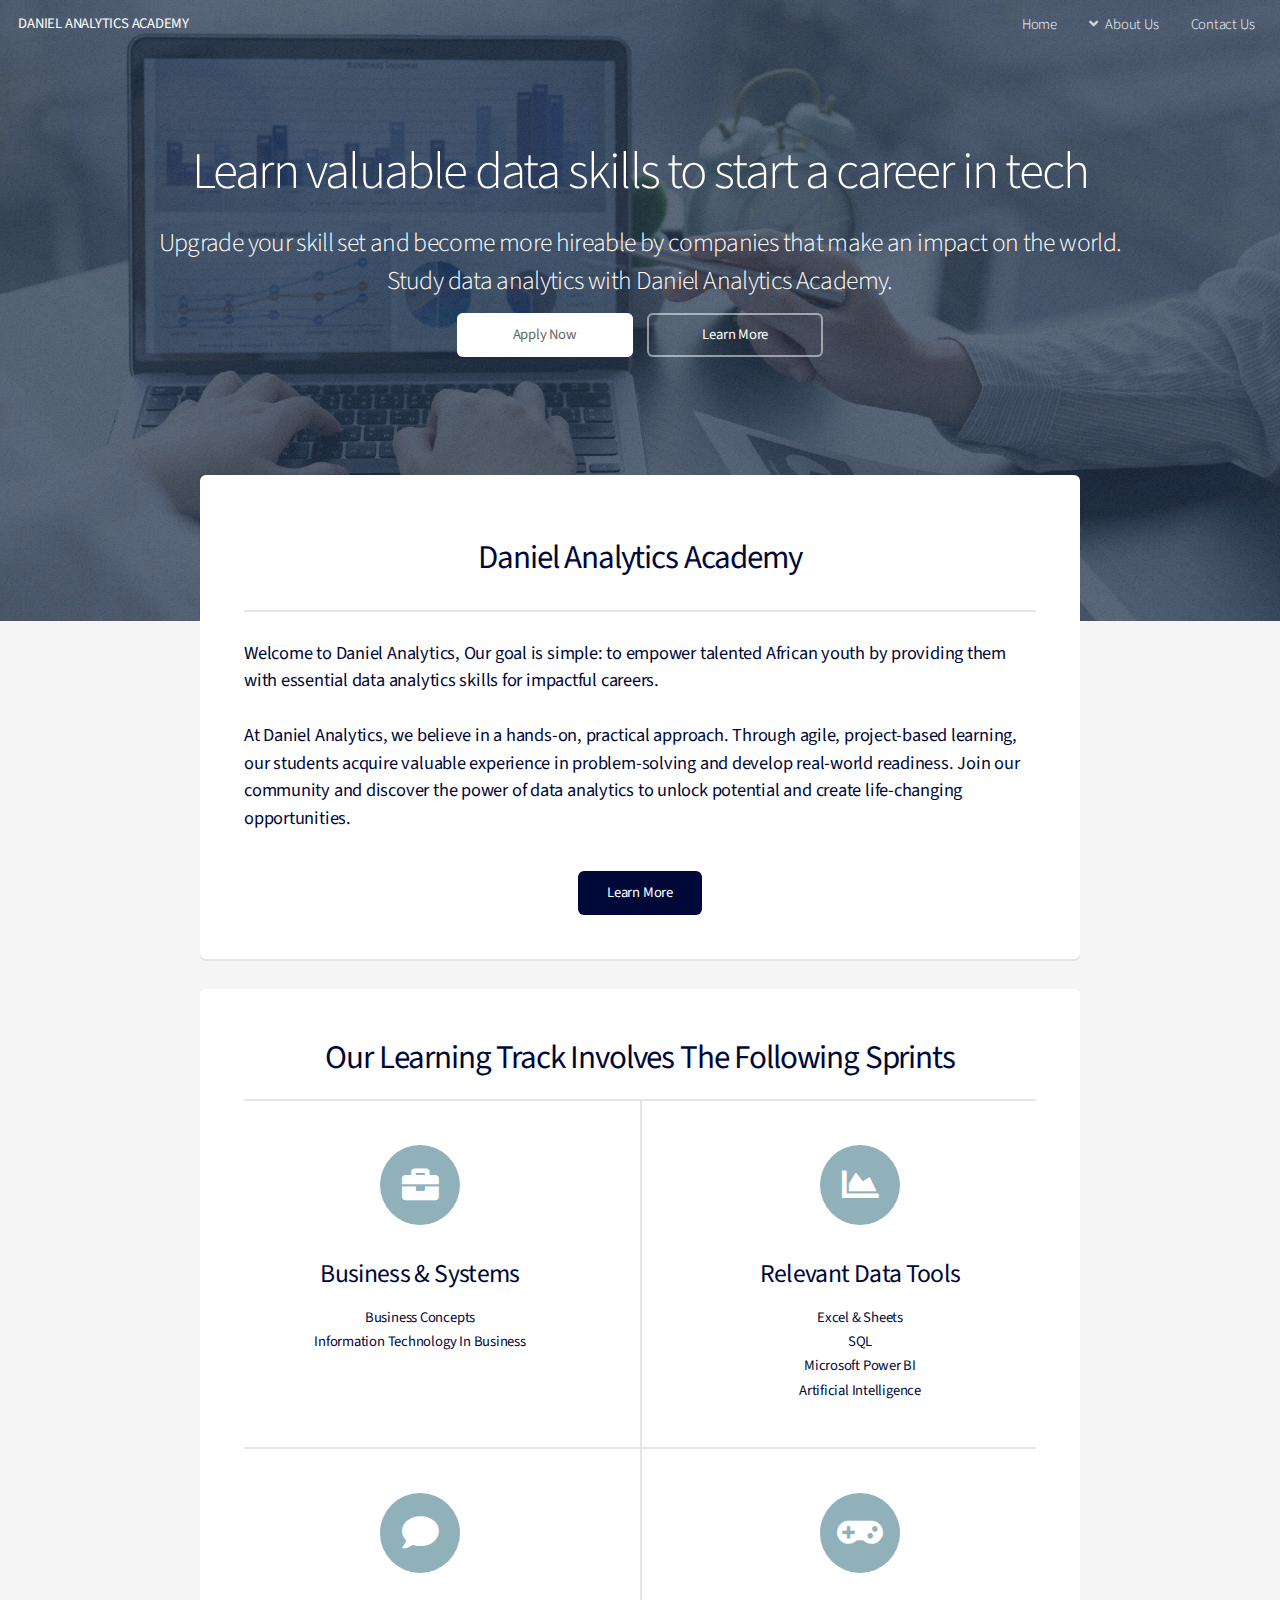
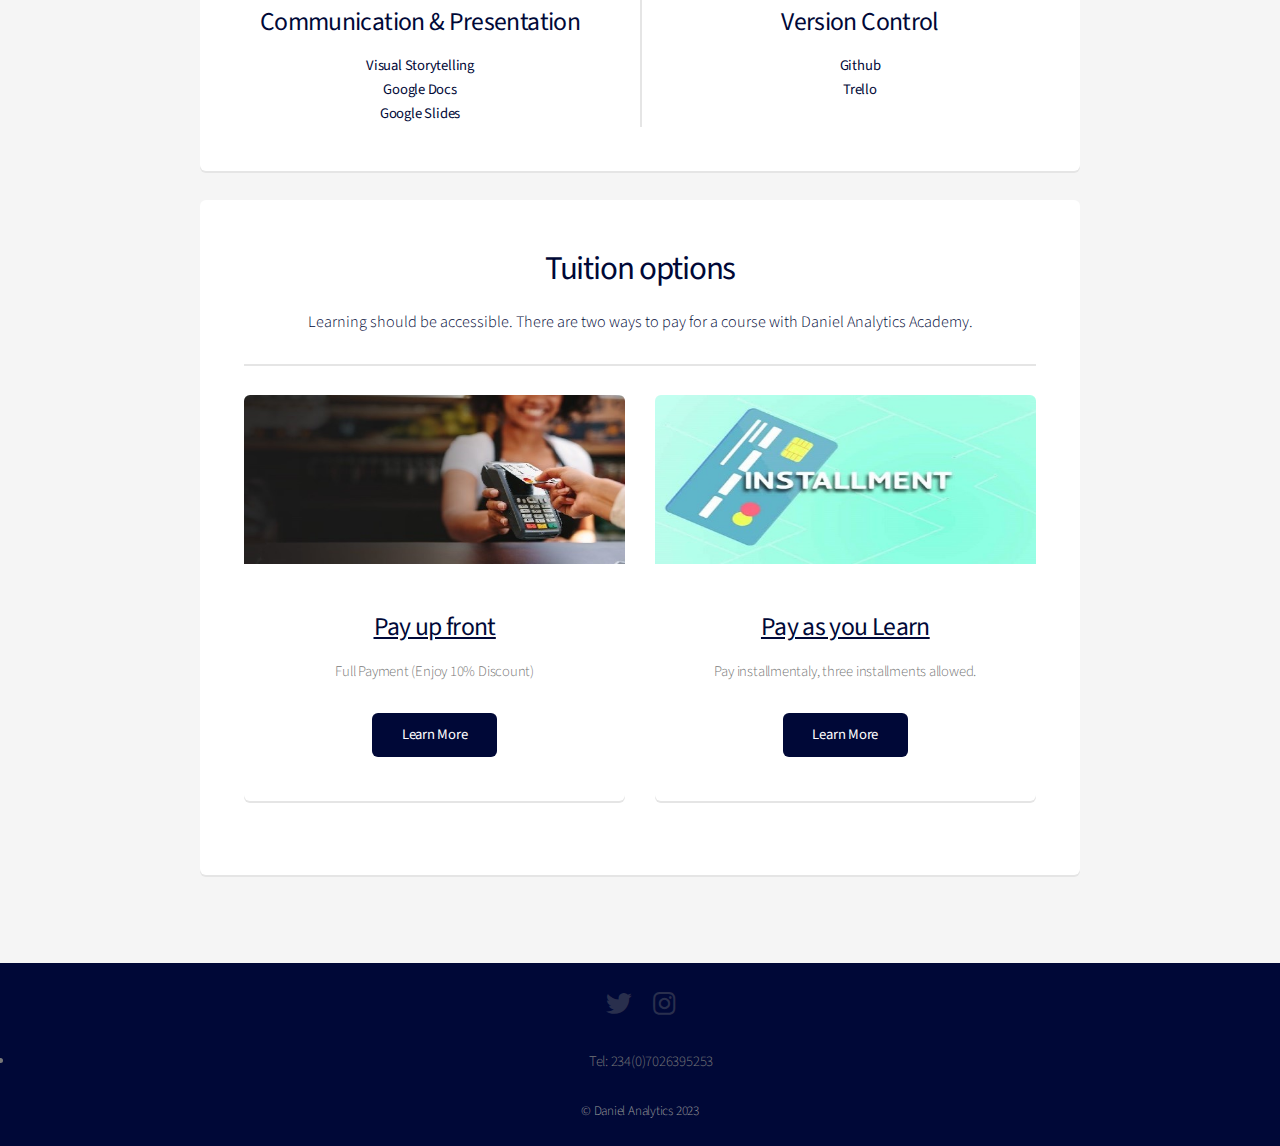
<file: index.html>
<!DOCTYPE HTML>
<!--
	Alpha by HTML5 UP
	html5up.net | @ajlkn
	Free for personal and commercial use under the CCA 3.0 license (html5up.net/license)
-->
<html>
	<head>
		<title>Daniel Analytics Academy</title>
		<meta charset="utf-8" />
		<meta name="viewport" content="width=device-width, initial-scale=1, user-scalable=no" />
		<link rel="stylesheet" href="assets/css/main.css" />
	</head>
	<body class="landing is-preload">
		<div id="page-wrapper">

			<!-- Header -->
				<header id="header" class="alt">
					<h1><a href="index.html">DANIEL ANALYTICS ACADEMY</h1>
						<nav id="nav">
							<ul>
								<li><a href="index.html">Home</a></li>
								<li>
									<a href="#" class="icon solid fa-angle-down">About Us</a>
									<ul>
										<li><a href="who_we_are.html">Who We Are</a></li>
										<li><a href="programme.html">Our Program</a></li>
									</ul>
								</li>
								<li><a href="contact.html">Contact Us</a></li>
							</ul>
						</nav>
				</header>

			<!-- Banner -->
				<section id="banner">
					<h2>Learn valuable data skills to start a career in tech</h2>
					<h3>Upgrade your skill set and become more hireable by companies that make an impact on the world.<br>
						Study data analytics with Daniel Analytics Academy.</h3>
					<ul class="actions special">
						<li><a href="application.html" class="button primary">Apply Now</a></li>
						<li><a href="programme.html" class="button">Learn More</a></li>
					</ul>
				</section>

			<!-- Main -->
				<section id="main" class="container">

					<section class="box special">
						<header class="major">
							<h2><strong>Daniel Analytics Academy</strong></h2>
							<p align="left"><b>Welcome to Daniel Analytics, Our goal is simple: to empower talented African youth 
								by providing them with essential data analytics skills for impactful careers.<br></br>
								At Daniel Analytics, we believe in a hands-on, practical approach. Through agile, project-based learning, 
								our students acquire valuable experience in problem-solving and develop real-world readiness. 
								Join our community and discover the power of data analytics to unlock potential and create life-changing opportunities.</b></p>
						</header>
						<br>
						<ul class="actions special">
									<li><a href="who_we_are.html" class="button">Learn More</a></li>
						</ul>
					</section>

					<section class="box special features">
						<h2><strong>Our Learning Track Involves The Following Sprints</strong></h2>
						<div class="features-row">
							<section>
								<span class="icon solid major fa-briefcase accent4"></span>
								<h3><b>Business & Systems</b></h3>
								<p><b>Business Concepts<br>
								Information Technology In Business</b></p>
							</section>
							<section>
								<span class="icon solid major fa-chart-area accent4"></span>
								<h3><b>Relevant Data Tools</b></h3>
								<p><b>Excel & Sheets<br>
								SQL<br>
							Microsoft Power BI<br>
						Artificial Intelligence</b></p>
							</section>
						</div>
						<div class="features-row">
							<section>
								<span class="icon solid major fa-comment accent4"></span>
								<h3><b>Communication & Presentation</b></h3>
								<p><b>Visual Storytelling<br>
									Google Docs<br>
									Google Slides</b></p>
							</section>
							<section>
								<span class="icon solid major fa-gamepad accent4"></span>
								<h3><b>Version Control</b></h3>
								<p><b>Github<br>
								Trello</b></p>
							</section>
						</div>
					</section>
					<section class="box special features">
						<h2><strong>Tuition options</strong></h2>
						<h4>Learning should be accessible. There are two ways to pay for a course with Daniel Analytics Academy.</h4>
						<hr>
						<div class="row">
							<div class="col-6 col-12-narrower">
								
								<section class="box special">
									<span class="image featured"><img src="images/pic02.jpg" alt="" /></span>
									<h3><b><ins>Pay up front</ins></b></h3>
									<p>Full Payment (Enjoy 10% Discount)</p>
									<ul class="actions special">
										<li><a href="programme.html" class="button">Learn More</a></li>
									</ul>
								</section>

							</div>
							<div class="col-6 col-12-narrower">

								<section class="box special">
									<span class="image featured"><img src="images/pic03.jpg" alt="" /></span>
									<h3><b><ins>Pay as you Learn</ins></b></h3>
									<p>Pay installmentaly, three installments allowed.</p>
									<ul class="actions special">
										<li><a href="programme.html" class="button">Learn More</a></li>
									</ul>
								</section>

							</div>
						</div>
					</section>
				</section>

			<!-- Footer -->
				<footer id="footer">
					<ul class="icons">
						<li><a href="https://www.twitter.com/danielanalytcs" class="icon brands fa-twitter"><span class="label">Twitter</span></a></li>
						<li><a href="https://www.instagram.com/daniel.analytics/" class="icon brands fa-instagram"><span class="label">Instagram</span></a></li>
					</ul>
					<ul class="phone">
						<li>Tel: 234(0)7026395253</li>
					</ul>
					<ul class="copyright">
						<li>&copy; Daniel Analytics 2023</li>
					</ul>
				</footer>

		</div>

		<!-- Scripts -->
			<script src="assets/js/jquery.min.js"></script>
			<script src="assets/js/jquery.dropotron.min.js"></script>
			<script src="assets/js/jquery.scrollex.min.js"></script>
			<script src="assets/js/browser.min.js"></script>
			<script src="assets/js/breakpoints.min.js"></script>
			<script src="assets/js/util.js"></script>
			<script src="assets/js/main.js"></script>

	</body>
</html>
</file>
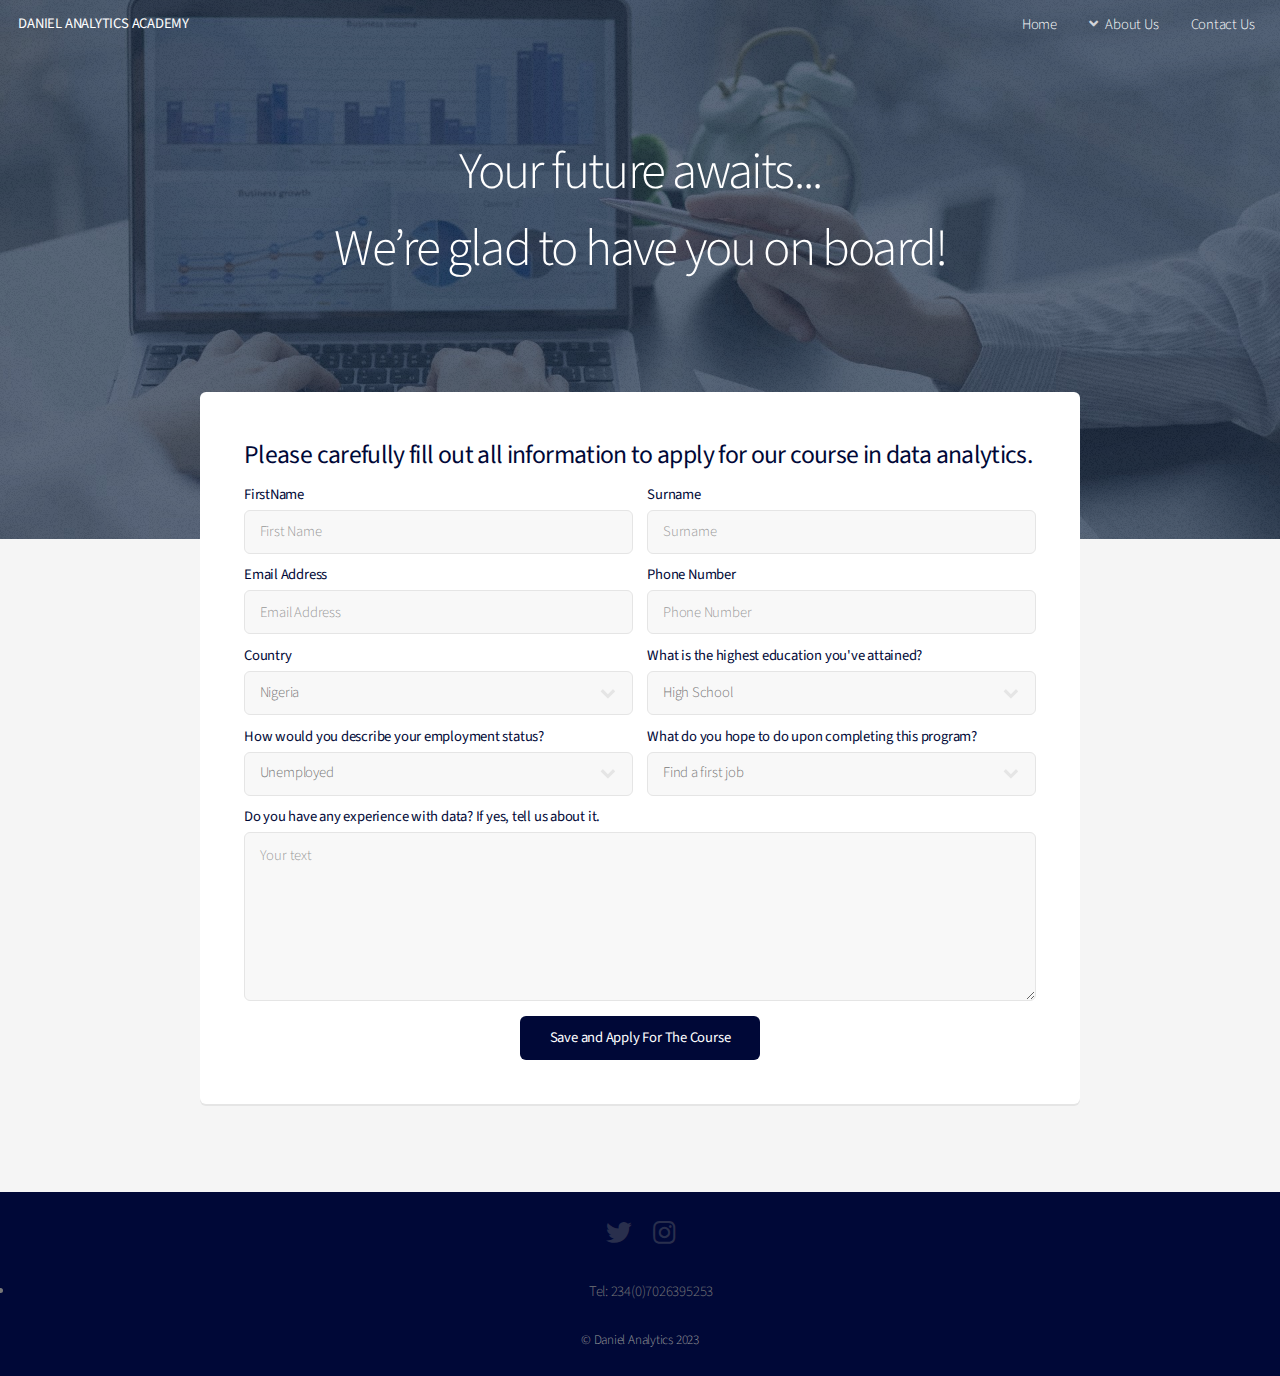
<file: application.html>
<!DOCTYPE HTML>
<!--
	Alpha by HTML5 UP
	html5up.net | @ajlkn
	Free for personal and commercial use under the CCA 3.0 license (html5up.net/license)
-->
<html>
	<head>
		<title>Daniel Analytics Academy</title>
		<meta charset="utf-8" />
		<meta name="viewport" content="width=device-width, initial-scale=1, user-scalable=no" />
		<link rel="stylesheet" href="assets/css/main.css" />
	</head>
	<body class="landing is-preload">
		<div id="page-wrapper">

			<!-- Header -->
				<header id="header" class="alt">
					<h1><a href="index.html">DANIEL ANALYTICS ACADEMY</h1>
						<nav id="nav">
							<ul>
								<li><a href="index.html">Home</a></li>
								<li>
									<a href="#" class="icon solid fa-angle-down">About Us</a>
									<ul>
										<li><a href="who_we_are.html">Who We Are</a></li>
										<li><a href="programme.html">Our Program</a></li>
									</ul>
								</li>
								<li><a href="contact.html">Contact Us</a></li>
							</ul>
						</nav>
				</header>

			<!-- Banner -->
				<section id="banner">
					<h2>Your future awaits...</h2>
					<h2>We’re glad to have you on board!</h2>
				</section>

			<!-- Main -->
				<section id="main" class="container">
					<section class="box special">
                        <h3 align = "left"><strong>Please carefully fill out all information to apply for our course in data analytics.</strong></h3>

                        <script>
                            document.addEventListener("DOMContentLoaded", function() {
                              const form = document.getElementById("contactform");
                              form.addEventListener("submit", function(event) {
                                event.preventDefault(); // Prevent the form from submitting normally
                                
                                // Perform form submission
                                fetch(form.action, {
                                  method: form.method,
                                  body: new FormData(form)
                                })
                                .then(response => response.json())
                                .then(data => {
                                  // Handle the form submission response
                                  if (data.result === "success") {
                                    // Redirect to the specified URL
                                    window.location.href = data.redirect;
                                  } else {
                                    // Handle error case
                                    console.error("Form submission error:", data.error);
                                  }
                                })
                                .catch(error => {
                                  console.error("Form submission error:", error);
                                });
                              });
                            });
                          </script>


						<form method="post" action="https://script.google.com/macros/s/AKfycbzZKzyMYC3KY-HTuUtB6tKfnbXd8O-ikzSLHB_n9v5qznZ-jIADFYVBBmsLDnvTI_o-rA/exec" name="contactform" id="contactform">
                            <div class="row gtr-50 gtr-uniform">
                              <div class="col-6 col-12-mobilep">
                                <h1 align = "left"><b>FirstName</b></h1>
                                <input type="text" class="form-control" name="fname" id="fname" value="" placeholder="First Name" />
                              </div>
                              <div class="col-6 col-12-mobilep">
                                <h1 align = "left"><b>Surname</b></h1>
                                <input type="text" class="form-control" name="sname" id="sname" value="" placeholder="Surname" />
                              </div>
                              <div class="col-6 col-12-mobilep">
                                <h1 align = "left"><b>Email Address</b></h1>
                                <input type="email" class="form-control" name="email" id="email" value="" placeholder="Email Address" />
                              </div>
                              <div class="col-6 col-12-mobilep">
                                <h1 align = "left"><b>Phone Number</b></h1>
                                <input type="text" class="form-control" name="number" id="phone" value="" placeholder="Phone Number" />
                              </div>
                              <div class="col-6 col-12-mobilep">
                                <h1 align = "left"><b>Country</b></h1>
                                <select class="form-control" name="country" id="country">
                                  <option value="email1">Nigeria</option>
                                  <option value="email2">Ghana</option>
                                  <option value="email3">South Africa</option>
                                  <option value="email4">Kenya</option>
                                </select>
                              </div>
                              
                              <div class="col-6 col-12-mobilep">
                                <h1 align = "left"><b>What is the highest education you've attained?</b></h1>
                                <select class="form-control" name="school" id="school">
                                  <option value="email1">High School</option>
                                  <option value="email2">Diploma</option>
                                  <option value="email3">College or Some University</option>
                                  <option value="email4">Masters/Doctorate</option>
                                </select>
                              </div>
                              <div class="col-6 col-12-mobilep">
                                <h1 align = "left"><b>How would you describe your employment status?</b></h1>
                                <select class="form-control" name="status" id="status">
                                  <option value="email1">Unemployed</option>
                                  <option value="email2">Employed</option>
                                  <option value="email3">Self-employed</option>
                                </select>
                              </div>
                              <div class="col-6 col-12-mobilep">
                                <h1 align = "left"><b>What do you hope to do upon completing this program?</b></h1>
                                <select class="form-control" name="need" id="need">
                                  <option value="email1">Find a first job</option>
                                  <option value="email2">Get a better job</option>
                                  <option value="email3">Change career</option>
                                  <option value="email3">Get a promotion</option>
                                </select>
                              </div>
                              <div class="col-12">
                                <h1 align = "left"><b>Do you have any experience with data? If  yes, tell us about it.</b></h1>
                                <textarea class="form-control" name="message" id="comments" placeholder="Your text" rows="6"></textarea>
                              </div>
                              <div class="col-12">
                                <ul class="actions special">
                                  <li><input type="submit" class="button btn-primary" id="submit" value="Save and Apply For The Course" /></li>
                                </ul>
                              </div>
                            </div>
                            </form>
					</section>
				</section>

                

			<!-- Footer -->
				<footer id="footer">
					<ul class="icons">
						<li><a href="https://www.twitter.com/danielanalytcs" class="icon brands fa-twitter"><span class="label">Twitter</span></a></li>
						<li><a href="https://www.instagram.com/daniel.analytics/" class="icon brands fa-instagram"><span class="label">Instagram</span></a></li>
					</ul>
          <ul class="phone">
						<li>Tel: 234(0)7026395253</li>
					</ul>
					<ul class="copyright">
						<li>&copy; Daniel Analytics 2023</li>
					</ul>
				</footer>

		</div>

		<!-- Scripts -->
			<script src="assets/js/jquery.min.js"></script>
			<script src="assets/js/jquery.dropotron.min.js"></script>
			<script src="assets/js/jquery.scrollex.min.js"></script>
			<script src="assets/js/browser.min.js"></script>
			<script src="assets/js/breakpoints.min.js"></script>
			<script src="assets/js/util.js"></script>
			<script src="assets/js/main.js"></script>

	</body>
</html>
</file>
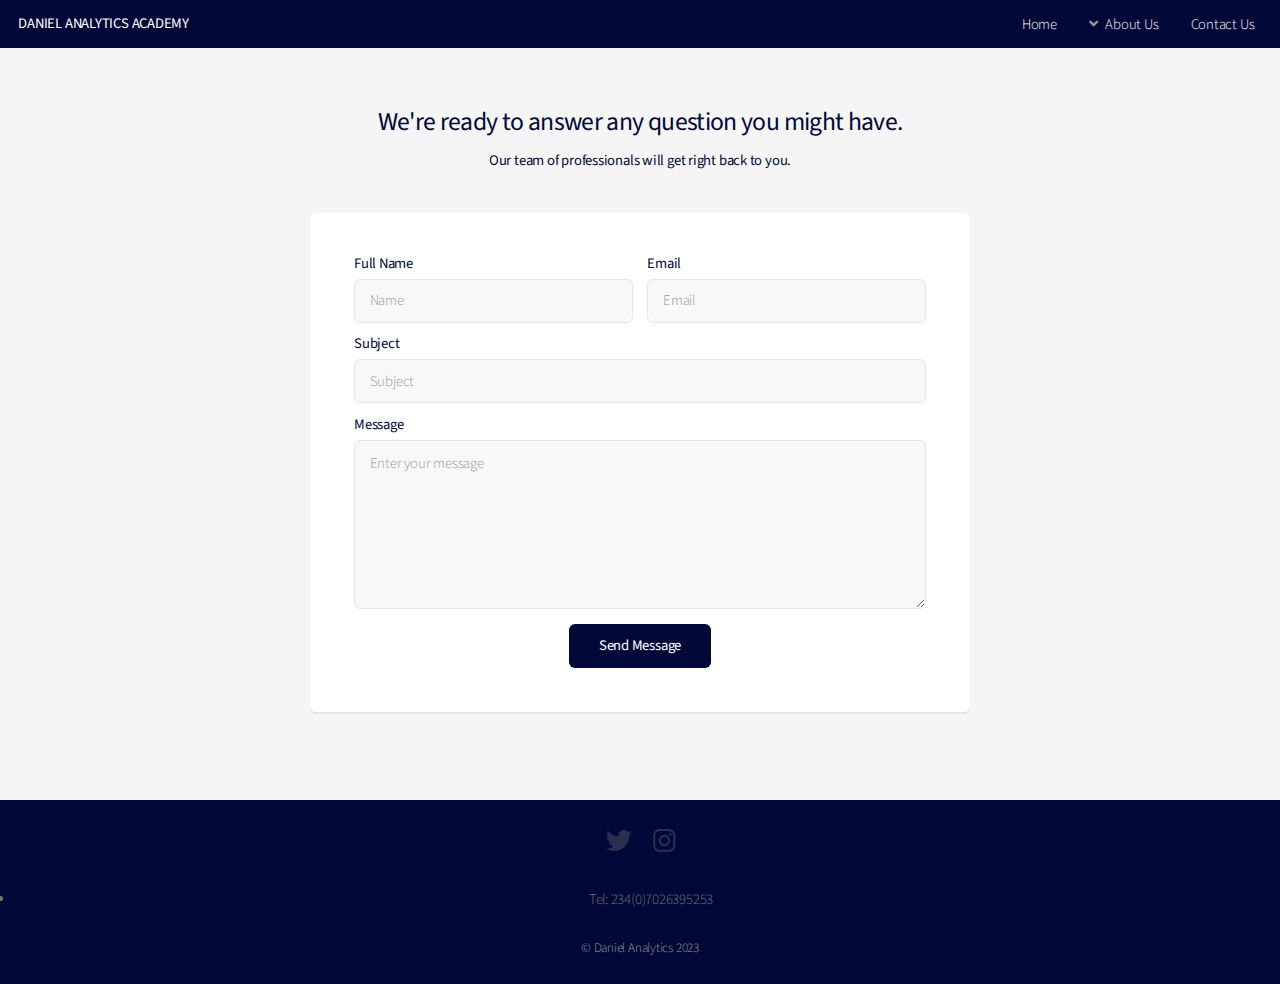
<file: contact.html>
<!DOCTYPE HTML>
<!--
	Alpha by HTML5 UP
	html5up.net | @ajlkn
	Free for personal and commercial use under the CCA 3.0 license (html5up.net/license)
-->
<html>
	<head>
		<title>Contact Us</title>
		<meta charset="utf-8" />
		<meta name="viewport" content="width=device-width, initial-scale=1, user-scalable=no" />
		<link rel="stylesheet" href="assets/css/main.css" />
	</head>
	<body class="is-preload">
		<div id="page-wrapper">

			<!-- Header -->
				<header id="header">
					<h1><a href="index.html">DANIEL ANALYTICS ACADEMY</h1>
					<nav id="nav">
						<ul>
							<li><a href="index.html">Home</a></li>
							<li>
								<a href="#" class="icon solid fa-angle-down">About Us</a>
								<ul>
									<li><a href="who_we_are.html">Who We Are</a></li>
									<li><a href="programme.html">Our Program</a></li>
								</ul>
							</li>
							<li><a href="contact.html">Contact Us</a></li>
						</ul>
					</nav>
				</header>

			<!-- Main -->
				<section id="main" class="container medium">
					<header>
						<h3><b>We're ready to answer any question you might have.</b></h3>
						<h1><b>Our team of professionals will get right back to you.</b></h1>
					</header>
					<div class="box">
						<form method="post" action="https://formsubmit.co/0dfa6478a0246bef1a12de8f02e47544">
							<div class="row gtr-50 gtr-uniform">
								<div class="col-6 col-12-mobilep">
									<h1 align = "left"><b>Full Name</b></h1>
									<input type="text" name="name" id="name" value="" placeholder="Name" />
								</div>
								<div class="col-6 col-12-mobilep">
									<h1 align = "left"><b>Email</b></h1>
									<input type="email" name="email" id="email" value="" placeholder="Email" />
								</div>
								<div class="col-12">
									<h1 align = "left"><b>Subject</b></h1>
									<input type="text" name="subject" id="subject" value="" placeholder="Subject" />
								</div>
								<div class="col-12">
									<h1 align = "left"><b>Message</b></h1>
									<textarea name="message" id="message" placeholder="Enter your message" rows="6"></textarea>
								</div>
								<div class="col-12">
									<ul class="actions special">
										<li><input type="submit" value="Send Message" /></li>
									</ul>
								</div>
							</div>
						</form>
					</div>
				</section>

			<!-- Footer -->
				<footer id="footer">
					<ul class="icons">
						<li><a href="https://www.twitter.com/danielanalytcs" class="icon brands fa-twitter"><span class="label">Twitter</span></a></li>
						<li><a href="https://www.instagram.com/daniel.analytics/" class="icon brands fa-instagram"><span class="label">Instagram</span></a></li>
					</ul>
					<ul class="phone">
						<li>Tel: 234(0)7026395253</li>
					</ul>
					<ul class="copyright">
						<li>&copy; Daniel Analytics 2023</li>
					</ul>
				</footer>

		</div>

		<!-- Scripts -->
			<script src="assets/js/jquery.min.js"></script>
			<script src="assets/js/jquery.dropotron.min.js"></script>
			<script src="assets/js/jquery.scrollex.min.js"></script>
			<script src="assets/js/browser.min.js"></script>
			<script src="assets/js/breakpoints.min.js"></script>
			<script src="assets/js/util.js"></script>
			<script src="assets/js/main.js"></script>

	</body>
</html>
</file>
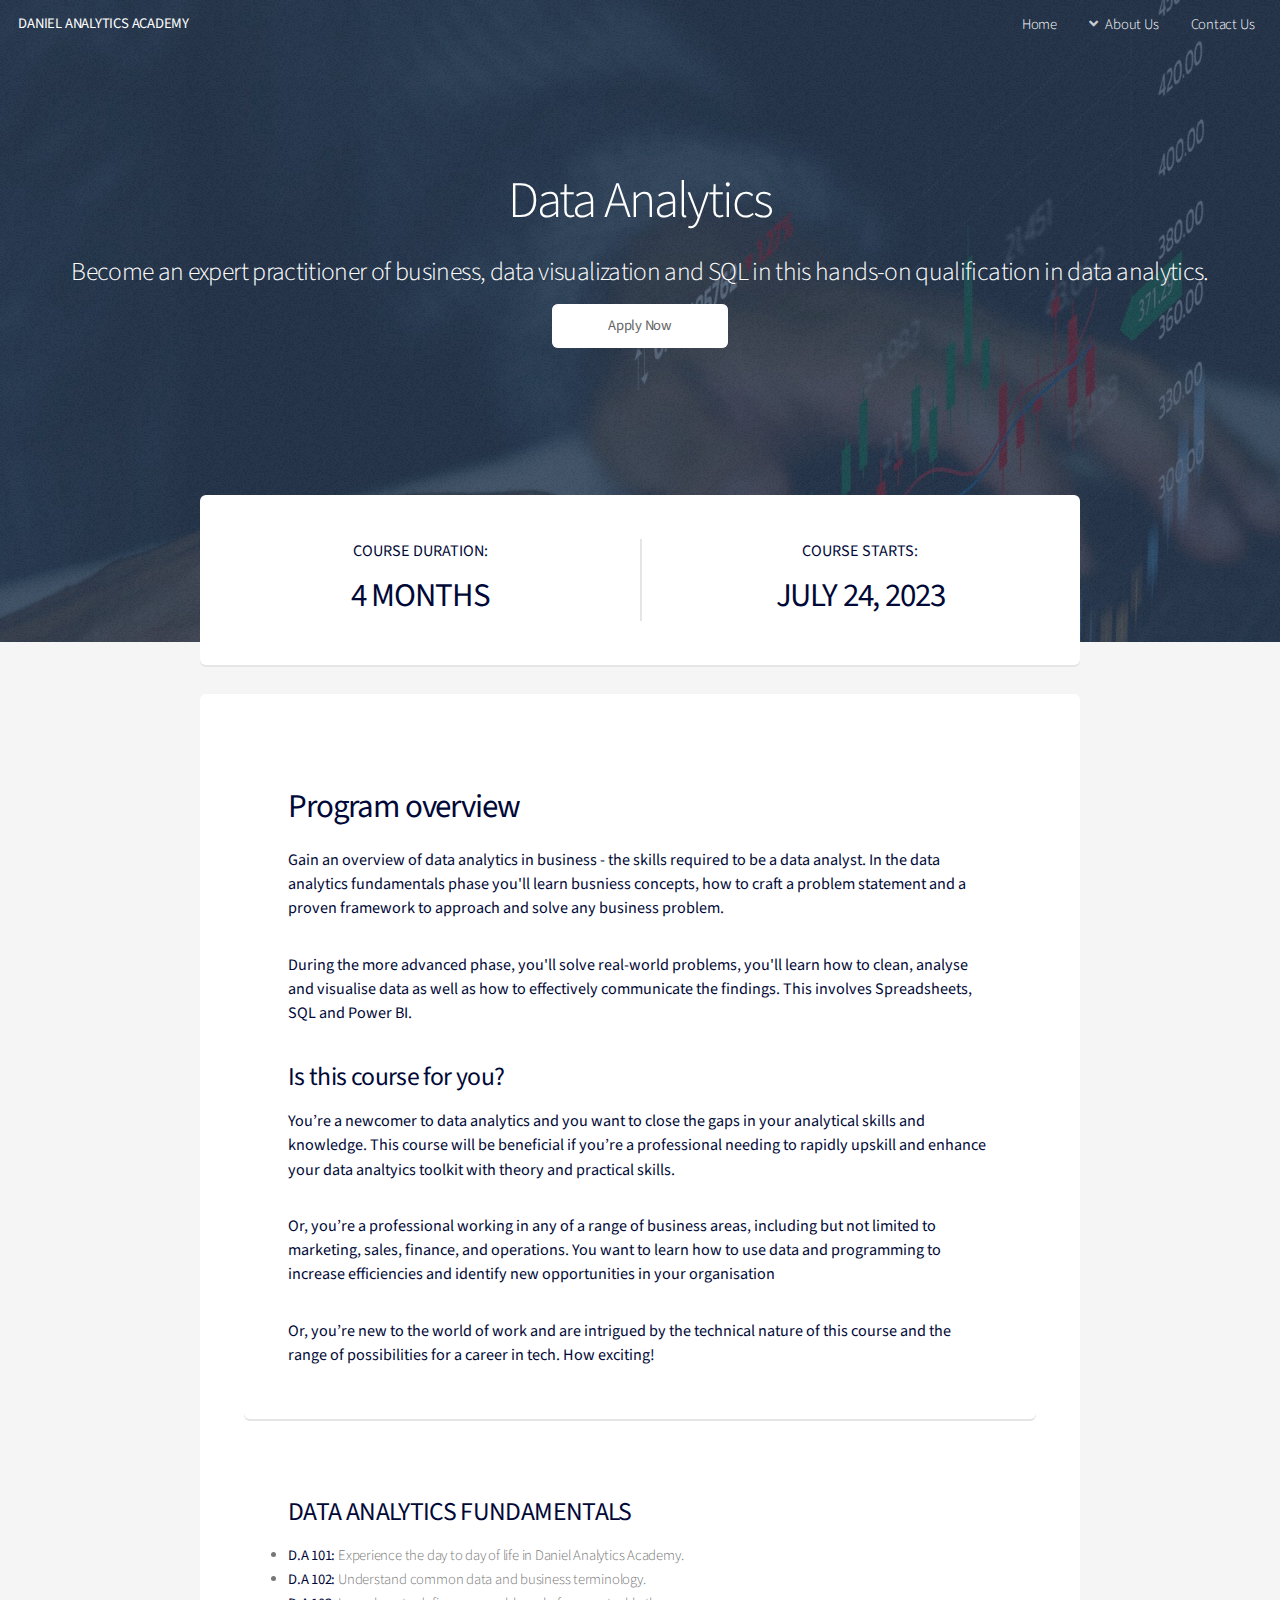
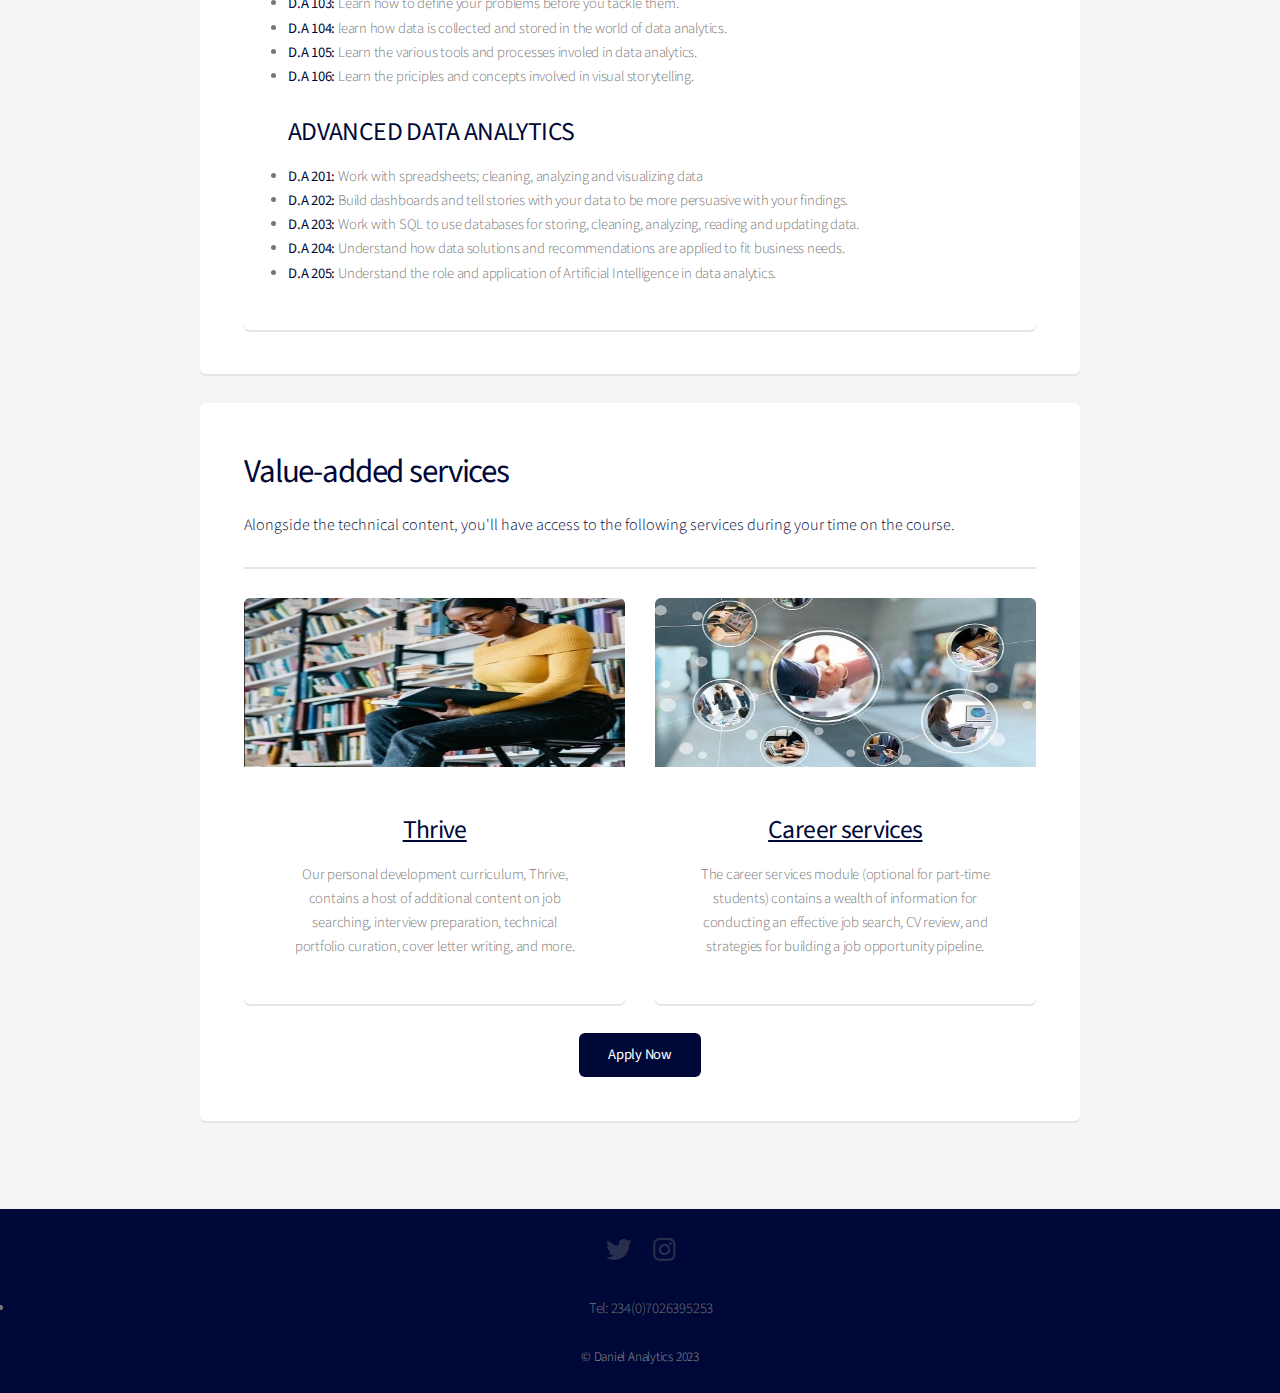
<file: programme.html>
<!DOCTYPE HTML>
<!--
	Alpha by HTML5 UP
	html5up.net | @ajlkn
	Free for personal and commercial use under the CCA 3.0 license (html5up.net/license)
-->
<html>
	<head>
		<title>Our Programme</title>
		<meta charset="utf-8" />
		<meta name="viewport" content="width=device-width, initial-scale=1, user-scalable=no" />
		<link rel="stylesheet" href="assets/css/main.css" />
	</head>
	<body class="landing is-preload">
		<div id="page-wrapper">

			<!-- Header -->
				<header id="header" class="alt">
					<h1><a href="index.html">DANIEL ANALYTICS ACADEMY</h1>
						<nav id="nav">
							<ul>
								<li><a href="index.html">Home</a></li>
								<li>
									<a href="#" class="icon solid fa-angle-down">About Us</a>
									<ul>
										<li><a href="who_we_are.html">Who We Are</a></li>
										<li><a href="programme.html">Our Program</a></li>
									</ul>
								</li>
								<li><a href="contact.html">Contact Us</a></li>
							</ul>
						</nav>
				</header>

			<!-- Banner2 -->
				<section id="banner2">
					<h2>Data Analytics</h2>
					<h3>Become an expert practitioner of business, data visualization and SQL in this hands-on qualification in data analytics.<br>
						</h3>
					<ul class="actions special">
						<li><a href="application.html" class="button primary">Apply Now</a></li>
					</ul>
				</section>

			<!-- Main -->
				<section id="main" class="container">
					<section class="box special features">
						<div class="features-row">
							<section>
								<h4><b>COURSE DURATION:</b></h4>
								<h2><b>4 MONTHS</b></h2>
							</section>
							<section>
								<h4><b>COURSE STARTS:</b></h4>
								<h2><b>JULY 24, 2023</b></h2>
							</section>
						</div>
                    </section>
                
					<section class="box special features">
						<div class="box">
                            <h2 align = "left"><b>Program overview</b></h2>
                            <h4 align = "left"><b>Gain an overview of data analytics in business - the skills required to be a data analyst. 
                                In the data analytics fundamentals phase you'll learn busniess concepts, how to craft a problem statement and a proven 
                                framework to approach and solve any business problem.</b></h4><br>
                            <div class="row">
                                <div class="row-6 row-12-mobilep">
                                    <h4 align = "left"><b>During the more advanced phase, you'll solve real-world problems, you'll learn how to clean, 
                                        analyse and visualise data as well as how to effectively communicate the findings. This involves Spreadsheets, SQL
                                         and Power BI.</b></h4><br>
                                </div>
                            </div>
                            <h3 align = "left"><b>Is this course for you?</b></h3>
                            <h4 align = "left"><b>You’re a newcomer to data analytics and you want to close the gaps in your analytical skills and knowledge. 
                                This course will be beneficial if you’re a professional needing to rapidly upskill and enhance your data analtyics toolkit with theory and practical skills.</b></h4><br>
                            <div class="row">
                                <div class="row-6 row-12-mobilep">
                                    <h4 align = "left"><b>Or, you’re a professional working in any of a range of business areas, including but not limited to marketing, 
                                        sales, finance, and operations. You want to learn how to use data and programming to increase efficiencies and identify new opportunities 
                                        in your organisation</b></h4><br>
                                </div>
                                <div class="row-6 row-12-mobilep">
                                    <h4 align = "left"><b>Or, you’re new to the world of work and are intrigued by the technical nature of this course and the range of possibilities 
                                        for a career in tech. How exciting!</b></h4>
                                </div>
                            </div>
                        </div>
						<div class="box">
                            <h3 align = "left"><b>DATA ANALYTICS FUNDAMENTALS</b></h3>
                            <ui align = "left">
                                <li><b>D.A 101: </b>Experience the day to day of life in Daniel Analytics Academy.</li>
                                <li><b>D.A 102: </b>Understand common data and business terminology.</li>
                                <li><b>D.A 103: </b>Learn how to define your problems before you tackle them.</li>
                                <li><b>D.A 104: </b>learn how data is collected and stored in the world of data analytics.</li>
                                <li><b>D.A 105: </b>Learn the various tools and processes involed in data analytics.</li>
								<li><b>D.A 106: </b>Learn the priciples and concepts involved in visual storytelling.</li>
                              </ul><br>
                              <h3 align = "left"><b>ADVANCED DATA ANALYTICS</b></h3>
                              <ui align = "left">
                                  <li><b>D.A 201: </b>Work with spreadsheets; cleaning, analyzing and visualizing data</li>
                                  <li><b>D.A 202: </b>Build dashboards and tell stories with your data to be more persuasive with your findings.</li>
                                  <li><b>D.A 203: </b>Work with SQL to use databases for storing, cleaning, analyzing, reading and updating data.</li>
                                  <li><b>D.A 204: </b>Understand how data solutions and recommendations are applied to fit business needs.</li>
								  <li><b>D.A 205: </b>Understand the role and application of Artificial Intelligence in data analytics.</li>
                                </ul>
                            </div>
					</section>

					<section class="box special features">
						<h2 align = "left"><strong>Value-added services</strong></h2>
						<h4 align = "left">Alongside the technical content, you'll have access to the following services during your time on the course.</h4>
						<hr>
						<div class="row">
							<div class="col-6 col-12-narrower">
								<section class="box special">
									<span class="image featured"><img src="images/pic022.jpg" alt="" /></span>
									<h3><b><ins>Thrive</ins></b></h3>
									<p>Our personal development curriculum, Thrive, contains a host of additional content on job searching, interview preparation, technical portfolio curation, cover letter writing, and more.</p>
								</section>
							</div>
							<div class="col-6 col-12-narrower">
								<section class="box special">
									<span class="image featured"><img src="images/pic033.jpg" alt="" /></span>
									<h3><b><ins>Career services</ins></b></h3>
									<p>The career services module (optional for part-time students) contains a wealth of information for conducting an 
                                        effective job search, CV review, and strategies for building a job opportunity pipeline.</p>
								</section>
							</div>
						</div>
                        <ul class="actions special">
                            <li><a href="application.html" class="button">Apply Now</a></li>
                        </ul>
					</section>
				</section>

			<!-- Footer -->
				<footer id="footer">
					<ul class="icons">
						<li><a href="https://www.twitter.com/danielanalytcs" class="icon brands fa-twitter"><span class="label">Twitter</span></a></li>
						<li><a href="https://www.instagram.com/daniel.analytics/" class="icon brands fa-instagram"><span class="label">Instagram</span></a></li>
					</ul>
					<ul class="phone">
						<li>Tel: 234(0)7026395253</li>
					</ul>
					<ul class="copyright">
						<li>&copy; Daniel Analytics 2023</li>
					</ul>
				</footer>

		</div>

		<!-- Scripts -->
			<script src="assets/js/jquery.min.js"></script>
			<script src="assets/js/jquery.dropotron.min.js"></script>
			<script src="assets/js/jquery.scrollex.min.js"></script>
			<script src="assets/js/browser.min.js"></script>
			<script src="assets/js/breakpoints.min.js"></script>
			<script src="assets/js/util.js"></script>
			<script src="assets/js/main.js"></script>

	</body>
</html>
</file>
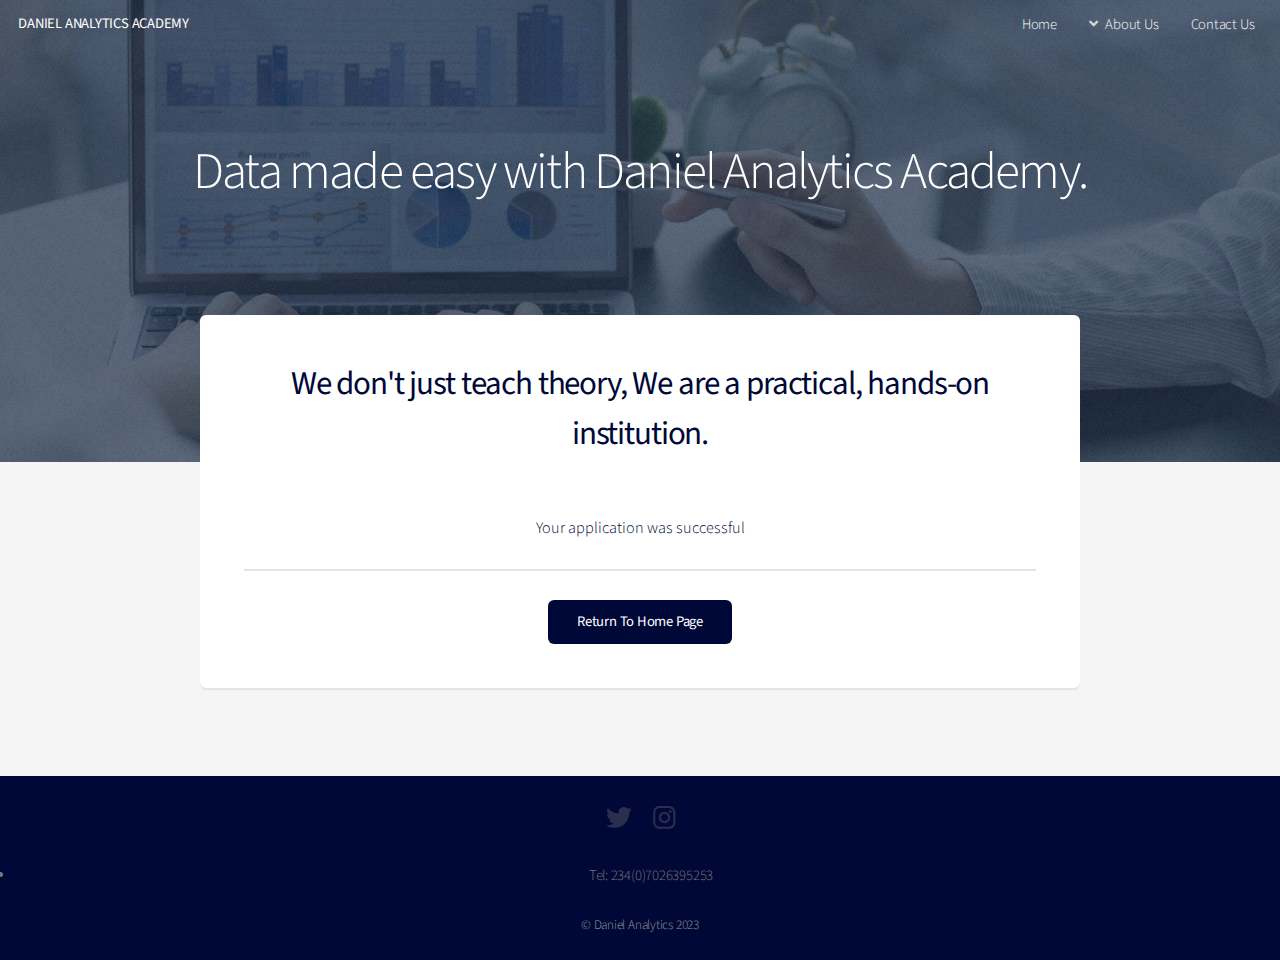
<file: successful.html>
<!DOCTYPE HTML>
<!--
	Alpha by HTML5 UP
	html5up.net | @ajlkn
	Free for personal and commercial use under the CCA 3.0 license (html5up.net/license)
-->
<html>
	<head>
		<title>Daniel Analytics Academy</title>
		<meta charset="utf-8" />
		<meta name="viewport" content="width=device-width, initial-scale=1, user-scalable=no" />
		<link rel="stylesheet" href="assets/css/main.css" />
	</head>
	<body class="landing is-preload">
		<div id="page-wrapper">

			<!-- Header -->
				<header id="header" class="alt">
					<h1><a href="index.html">DANIEL ANALYTICS ACADEMY</h1>
						<nav id="nav">
							<ul>
								<li><a href="index.html">Home</a></li>
								<li>
									<a href="#" class="icon solid fa-angle-down">About Us</a>
									<ul>
										<li><a href="who_we_are.html">Who We Are</a></li>
										<li><a href="programme.html">Our Program</a></li>
									</ul>
								</li>
								<li><a href="contact.html">Contact Us</a></li>
							</ul>
						</nav>
				</header>

			<!-- Banner -->
				<section id="banner">
					<h2>Data made easy with Daniel Analytics Academy.</h2>
				</section>

			<!-- Main -->
				<section id="main" class="container">

					
					<section class="box special features">
						<h2><strong>We don't just teach theory, We are a practical, hands-on institution.</strong></h2><br>
                        <h2><strong></strong></h2>
						<h4>Your application was successful</h4>
						<hr>
						<ul class="actions special">
							<li><a href="index.html" class="button">Return To Home Page</a></li>
						</ul>
						
					</section>
				</section>

			<!-- Footer -->
				<footer id="footer">
					<ul class="icons">
						<li><a href="https://www.twitter.com/danielanalytcs" class="icon brands fa-twitter"><span class="label">Twitter</span></a></li>
						<li><a href="https://www.instagram.com/daniel.analytics/" class="icon brands fa-instagram"><span class="label">Instagram</span></a></li>
					</ul>
					<ul class="phone">
						<li>Tel: 234(0)7026395253</li>
					</ul>
					<ul class="copyright">
						<li>&copy; Daniel Analytics 2023</li>
					</ul>
				</footer>

		</div>

		<!-- Scripts -->
			<script src="assets/js/jquery.min.js"></script>
			<script src="assets/js/jquery.dropotron.min.js"></script>
			<script src="assets/js/jquery.scrollex.min.js"></script>
			<script src="assets/js/browser.min.js"></script>
			<script src="assets/js/breakpoints.min.js"></script>
			<script src="assets/js/util.js"></script>
			<script src="assets/js/main.js"></script>

	</body>
</html>
</file>
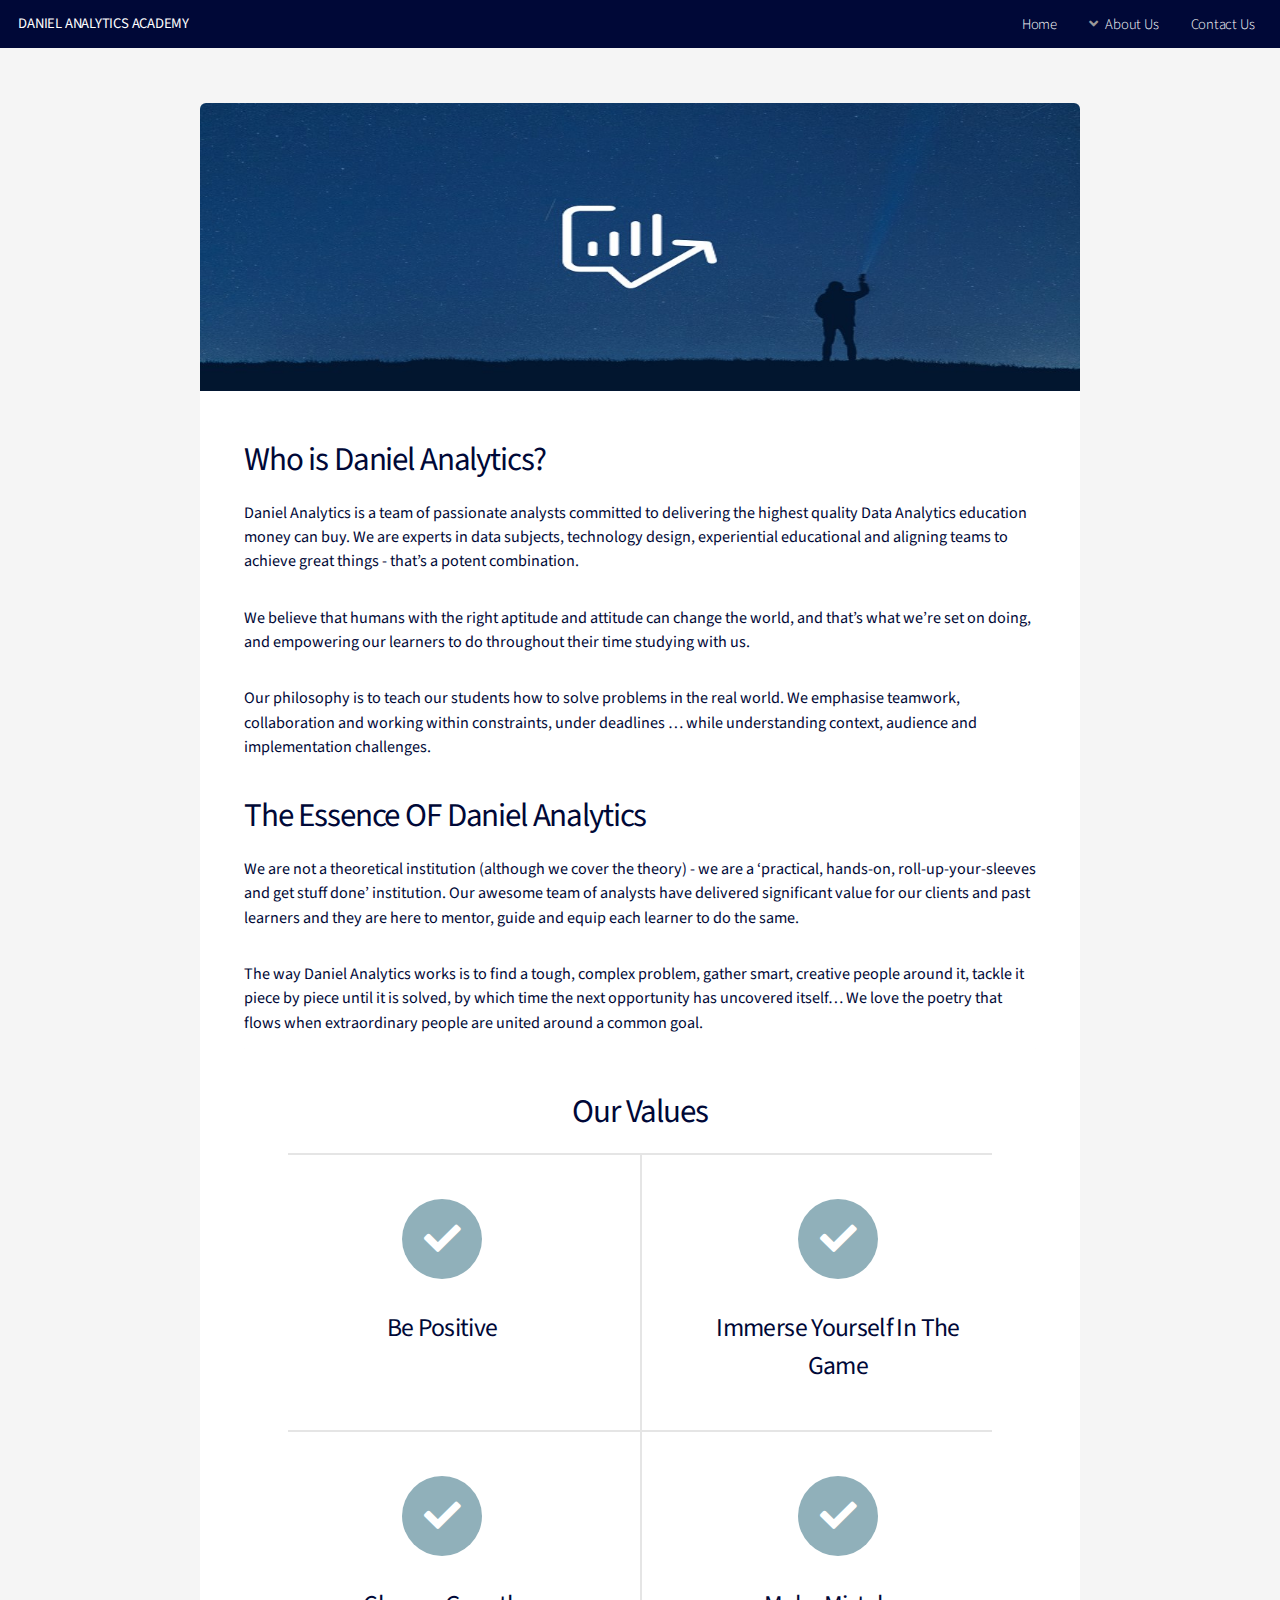
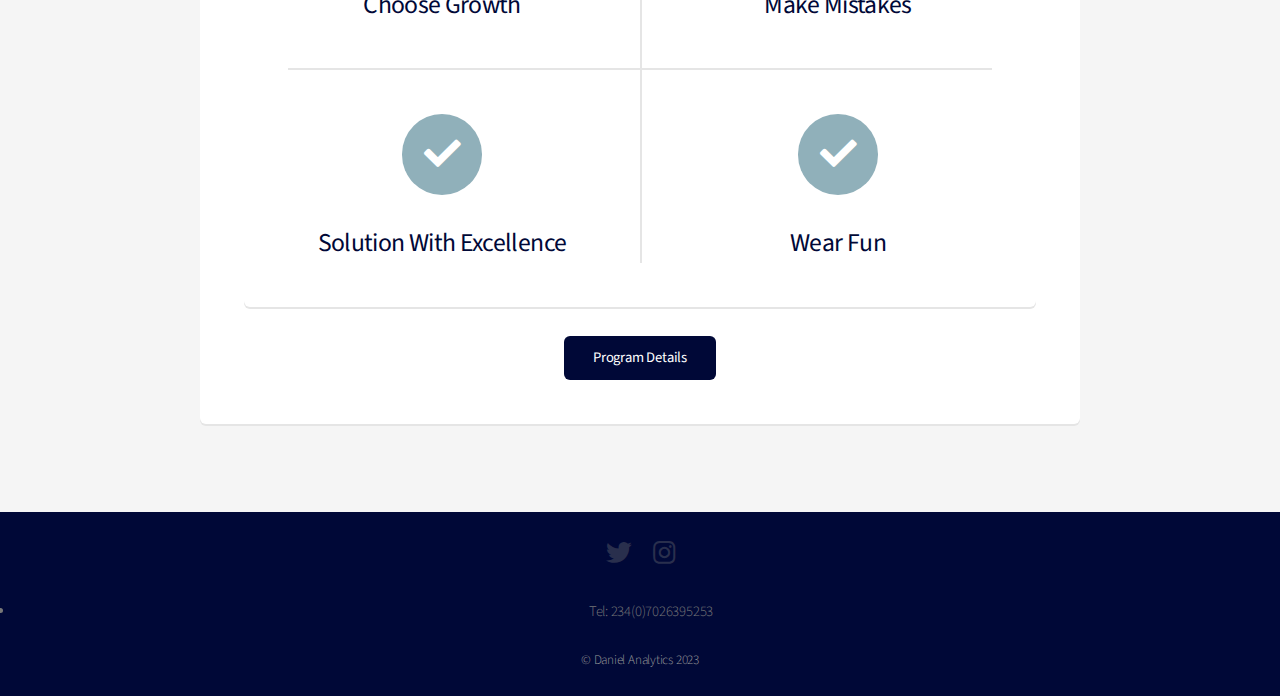
<file: who_we_are.html>
<!DOCTYPE HTML>
<!--
	Alpha by HTML5 UP
	html5up.net | @ajlkn
	Free for personal and commercial use under the CCA 3.0 license (html5up.net/license)
-->
<html>
	<head>
		<title>About Us</title>
		<meta charset="utf-8" />
		<meta name="viewport" content="width=device-width, initial-scale=1, user-scalable=no" />
		<link rel="stylesheet" href="assets/css/main.css" />
	</head>
	<body class="is-preload">
		<div id="page-wrapper">

			<!-- Header -->
				<header id="header">
					<h1><a href="index.html">DANIEL ANALYTICS ACADEMY</h1>
					<nav id="nav">
						<ul>
							<li><a href="index.html">Home</a></li>
							<li>
								<a href="#" class="icon solid fa-angle-down">About Us</a>
								<ul>
									<li><a href="who_we_are.html">Who We Are</a></li>
									<li><a href="programme.html">Our Program</a></li>
								</ul>
							</li>
							<li><a href="contact.html">Contact Us</a></li>
						</ul>
					</nav>
				</header>

			<!-- Main -->
				<section id="main" class="container">
					<div class="box">
						<span class="image featured"><img src="images/pic01.jpg" alt="" /></span>
						<h2><b>Who is Daniel Analytics?</b></h2>
						<h4><b>Daniel Analytics is a team of passionate analysts committed to delivering the highest quality Data Analytics education money can buy. 
							We are experts in data subjects, technology design, experiential educational and aligning teams to achieve great things - that’s a potent combination.</b></h4><br>
						<div class="row">
							<div class="row-6 row-12-mobilep">
								<h4><b>We believe that humans with the right aptitude and attitude can change the world, 
									and that’s what we’re set on doing, and empowering our learners to do throughout their time studying with us.</b></h4><br>
							</div>
							<div class="row-6 row-12-mobilep">
								<h4><b>Our philosophy is to teach our students how to solve problems in the real world. We emphasise teamwork, 
									collaboration and working within constraints, under deadlines … while understanding context, audience and implementation challenges.</b></h4><br>
							</div>
						</div>
						<h2><b>The Essence OF Daniel Analytics</b></h2>
						<h4><b>We are not a theoretical institution (although we cover the theory) - we are a ‘practical, hands-on, roll-up-your-sleeves and get stuff done’ institution. 
							Our awesome team of analysts have delivered significant value for our clients and past learners and they are here to mentor, guide and equip each learner to do the same.</b></h4><br>
						<div class="row">
							<div class="row-6 row-12-mobilep">
								<h4><b>The way Daniel Analytics works is to find a tough, complex problem, gather smart, creative people around it, tackle it piece by piece until it is solved, 
									by which time the next opportunity has uncovered itself… We love the poetry that flows when extraordinary people are united around a common goal.</b></h4>
							</div>
						</div>
						<section class="box special features">
							<h2><strong>Our Values</strong></h2>
							<div class="features-row">
								<section>
									<span class="icon solid major fa-check accent4"></span>
									<h3><b>Be Positive</b></h3>
								</section>
								<section>
									<span class="icon solid major fa-check accent4"></span>
									<h3><b>Immerse Yourself In The Game</b></h3>
								</section>
							</div>
							<div class="features-row">
								<section>
									<span class="icon solid major fa-check accent4"></span>
									<h3><b>Choose Growth</b></h3>
								</section>
								<section>
									<span class="icon solid major fa-check accent4"></span>
									<h3><b>Make Mistakes</b></h3>
								</section>
							</div>
							<div class="features-row">
								<section>
									<span class="icon solid major fa-check accent4"></span>
									<h3><b>Solution With Excellence</b></h3>
								</section>
								<section>
									<span class="icon solid major fa-check accent4"></span>
									<h3><b>Wear Fun</b></h3>
								</section>
							</div>
						</section>
						<ul class="actions special">
							<li><a href="programme.html" class="button">Program Details</a></li>
						</ul>
					</div>
				</section>
				

			<!-- Footer -->
				<footer id="footer">
					<ul class="icons">
						<li><a href="https://www.twitter.com/danielanalytcs" class="icon brands fa-twitter"><span class="label">Twitter</span></a></li>
						<li><a href="https://www.instagram.com/daniel.analytics/" class="icon brands fa-instagram"><span class="label">Instagram</span></a></li>
					</ul>
					<ul class="phone">
						<li>Tel: 234(0)7026395253</li>
					</ul>
					<ul class="copyright">
						<li>&copy; Daniel Analytics 2023</a></li>
					</ul>
				</footer>

		</div>

		<!-- Scripts -->
			<script src="assets/js/jquery.min.js"></script>
			<script src="assets/js/jquery.dropotron.min.js"></script>
			<script src="assets/js/jquery.scrollex.min.js"></script>
			<script src="assets/js/browser.min.js"></script>
			<script src="assets/js/breakpoints.min.js"></script>
			<script src="assets/js/util.js"></script>
			<script src="assets/js/main.js"></script>

	</body>
</html>
</file>
<file: assets/css/main.css>
@import url("fontawesome-all.min.css");
@import url("https://fonts.googleapis.com/css?family=Source+Sans+Pro:300,400,300italic,400italic");

/*
	Alpha by HTML5 UP
	html5up.net | @ajlkn
	Free for personal and commercial use under the CCA 3.0 license (html5up.net/license)
*/

/* Reset */

/* Based on meyerweb.com/eric/tools/css/reset (v2.0 | 20110126 | License: public domain) */

	html, body, div, span, applet, object,
	iframe, h1, h2, h3, h4, h5, h6, p, blockquote,
	pre, a, abbr, acronym, address, big, cite,
	code, del, dfn, em, img, ins, kbd, q, s, samp,
	small, strike, strong, sub, sup, tt, var, b,
	u, i, center, dl, dt, dd, ol, ul, li, fieldset,
	form, label, legend, table, caption, tbody,
	tfoot, thead, tr, th, td, article, aside,
	canvas, details, embed, figure, figcaption,
	footer, header, hgroup, menu, nav, output, ruby,
	section, summary, time, mark, audio, video {
		margin: 0;
		padding: 0;
		border: 0;
		font-size: 100%;
		font: inherit;
		vertical-align: baseline;
	}

	article, aside, details, figcaption, figure,
	footer, header, hgroup, menu, nav, section {
		display: block;
	}

	body {
		line-height: 1;
	}

	ol, ul {
		list-style: none;
	}

	blockquote, q {
		quotes: none;
	}

		blockquote:before, blockquote:after, q:before, q:after {
			content: '';
			content: none;
		}

	table {
		border-collapse: collapse;
		border-spacing: 0;
	}

	body {
		-webkit-text-size-adjust: none;
	}

	mark {
		background-color: transparent;
		color: inherit;
	}

	input::-moz-focus-inner {
		border: 0;
		padding: 0;
	}

	input, select, textarea {
		-moz-appearance: none;
		-webkit-appearance: none;
		-ms-appearance: none;
		appearance: none;
	}

/* Basic */

	@-ms-viewport {
		width: device-width;
	}

	body {
		-ms-overflow-style: scrollbar;
	}

	@media screen and (max-width: 480px) {

		html, body {
			min-width: 320px;
		}

	}

	html {
		box-sizing: border-box;
	}

	*, *:before, *:after {
		box-sizing: inherit;
	}

	body {
		background: #f5f5f5;
	}

	body, input, select, textarea {
		color: #777;
		font-family: "Source Sans Pro", sans-serif;
		font-size: 16pt;
		font-weight: 300;
		line-height: 1.65em;
		letter-spacing: -0.015em;
	}

	a {
		-moz-transition: color 0.2s ease-in-out, border-bottom-color 0.2s ease-in-out;
		-webkit-transition: color 0.2s ease-in-out, border-bottom-color 0.2s ease-in-out;
		-ms-transition: color 0.2s ease-in-out, border-bottom-color 0.2s ease-in-out;
		transition: color 0.2s ease-in-out, border-bottom-color 0.2s ease-in-out;
		border-bottom: dotted 1px;
		color: #e89980;
		text-decoration: none;
	}

		a:hover {
			border-bottom-color: transparent;
		}

	strong, b {
		color: #000837;
		font-weight: 400;
	}

	em, i {
		font-style: italic;
	}

	p {
		margin: 0 0 2em 0;
	}

	h1, h2, h3, h4, h5, h6 {
		color: #000837;
		font-weight: 300;
		line-height: 1em;
		margin: 0 0 0.5em 0;
	}

		h1 a, h2 a, h3 a, h4 a, h5 a, h6 a {
			color: inherit;
			text-decoration: none;
		}

	h2 {
		font-size: 2.25em;
		line-height: 1.5em;
		letter-spacing: -0.035em;
	}

	h3 {
		font-size: 1.75em;
		line-height: 1.5em;
		letter-spacing: -0.025em;
	}

	h4 {
		font-size: 1.1em;
		line-height: 1.5em;
		letter-spacing: 0;
	}

	h5 {
		font-size: 0.9em;
		line-height: 1.5em;
		letter-spacing: 0;
	}

	h6 {
		font-size: 0.7em;
		line-height: 1.5em;
		letter-spacing: 0;
	}

	sub {
		font-size: 0.8em;
		position: relative;
		top: 0.5em;
	}

	sup {
		font-size: 0.8em;
		position: relative;
		top: -0.5em;
	}

	hr {
		border: 0;
		border-bottom: solid 2px #e5e5e5;
		margin: 2em 0;
	}

		hr.major {
			margin: 3em 0;
		}

	blockquote {
		border-left: solid 4px #e5e5e5;
		font-style: italic;
		margin: 0 0 2em 0;
		padding: 0.5em 0 0.5em 2em;
	}

	pre {
		-webkit-overflow-scrolling: touch;
		background: #f8f8f8;
		border-radius: 6px;
		border: solid 1px #e5e5e5;
		font-family: monospace;
		font-size: 0.9em;
		line-height: 1.75em;
		margin: 0 0 2em 0;
		overflow-x: auto;
		padding: 1em 1.5em;
	}

	code {
		background: #f8f8f8;
		border-radius: 6px;
		border: solid 1px #e5e5e5;
		font-family: monospace;
		font-size: 0.9em;
		margin: 0 0.25em;
		padding: 0.25em 0.65em;
	}

	.align-left {
		text-align: left;
	}

	.align-center {
		text-align: center;
	}

	.align-right {
		text-align: right;
	}

/* Row */

	.row {
		display: flex;
		flex-wrap: wrap;
		box-sizing: border-box;
		align-items: stretch;
	}

		.row > * {
			box-sizing: border-box;
		}

		.row.gtr-uniform > * > :last-child {
			margin-bottom: 0;
		}

		.row.aln-left {
			justify-content: flex-start;
		}

		.row.aln-center {
			justify-content: center;
		}

		.row.aln-right {
			justify-content: flex-end;
		}

		.row.aln-top {
			align-items: flex-start;
		}

		.row.aln-middle {
			align-items: center;
		}

		.row.aln-bottom {
			align-items: flex-end;
		}

		.row > .imp {
			order: -1;
		}

		.row > .col-1 {
			width: 8.33333%;
		}

		.row > .off-1 {
			margin-left: 8.33333%;
		}

		.row > .col-2 {
			width: 16.66667%;
		}

		.row > .off-2 {
			margin-left: 16.66667%;
		}

		.row > .col-3 {
			width: 25%;
		}

		.row > .off-3 {
			margin-left: 25%;
		}

		.row > .col-4 {
			width: 33.33333%;
		}

		.row > .off-4 {
			margin-left: 33.33333%;
		}

		.row > .col-5 {
			width: 41.66667%;
		}

		.row > .off-5 {
			margin-left: 41.66667%;
		}

		.row > .col-6 {
			width: 50%;
		}

		.row > .off-6 {
			margin-left: 50%;
		}

		.row > .col-7 {
			width: 58.33333%;
		}

		.row > .off-7 {
			margin-left: 58.33333%;
		}

		.row > .col-8 {
			width: 66.66667%;
		}

		.row > .off-8 {
			margin-left: 66.66667%;
		}

		.row > .col-9 {
			width: 75%;
		}

		.row > .off-9 {
			margin-left: 75%;
		}

		.row > .col-10 {
			width: 83.33333%;
		}

		.row > .off-10 {
			margin-left: 83.33333%;
		}

		.row > .col-11 {
			width: 91.66667%;
		}

		.row > .off-11 {
			margin-left: 91.66667%;
		}

		.row > .col-12 {
			width: 100%;
		}

		.row > .off-12 {
			margin-left: 100%;
		}

		.row.gtr-0 {
			margin-top: 0;
			margin-left: 0em;
		}

			.row.gtr-0 > * {
				padding: 0 0 0 0em;
			}

			.row.gtr-0.gtr-uniform {
				margin-top: 0em;
			}

				.row.gtr-0.gtr-uniform > * {
					padding-top: 0em;
				}

		.row.gtr-25 {
			margin-top: 0;
			margin-left: -0.5em;
		}

			.row.gtr-25 > * {
				padding: 0 0 0 0.5em;
			}

			.row.gtr-25.gtr-uniform {
				margin-top: -0.5em;
			}

				.row.gtr-25.gtr-uniform > * {
					padding-top: 0.5em;
				}

		.row.gtr-50 {
			margin-top: 0;
			margin-left: -1em;
		}

			.row.gtr-50 > * {
				padding: 0 0 0 1em;
			}

			.row.gtr-50.gtr-uniform {
				margin-top: -1em;
			}

				.row.gtr-50.gtr-uniform > * {
					padding-top: 1em;
				}

		.row {
			margin-top: 0;
			margin-left: -2em;
		}

			.row > * {
				padding: 0 0 0 2em;
			}

			.row.gtr-uniform {
				margin-top: -2em;
			}

				.row.gtr-uniform > * {
					padding-top: 2em;
				}

		.row.gtr-150 {
			margin-top: 0;
			margin-left: -3em;
		}

			.row.gtr-150 > * {
				padding: 0 0 0 3em;
			}

			.row.gtr-150.gtr-uniform {
				margin-top: -3em;
			}

				.row.gtr-150.gtr-uniform > * {
					padding-top: 3em;
				}

		.row.gtr-200 {
			margin-top: 0;
			margin-left: -4em;
		}

			.row.gtr-200 > * {
				padding: 0 0 0 4em;
			}

			.row.gtr-200.gtr-uniform {
				margin-top: -4em;
			}

				.row.gtr-200.gtr-uniform > * {
					padding-top: 4em;
				}

		@media screen and (max-width: 1680px) {

			.row {
				display: flex;
				flex-wrap: wrap;
				box-sizing: border-box;
				align-items: stretch;
			}

				.row > * {
					box-sizing: border-box;
				}

				.row.gtr-uniform > * > :last-child {
					margin-bottom: 0;
				}

				.row.aln-left {
					justify-content: flex-start;
				}

				.row.aln-center {
					justify-content: center;
				}

				.row.aln-right {
					justify-content: flex-end;
				}

				.row.aln-top {
					align-items: flex-start;
				}

				.row.aln-middle {
					align-items: center;
				}

				.row.aln-bottom {
					align-items: flex-end;
				}

				.row > .imp-wide {
					order: -1;
				}

				.row > .col-1-wide {
					width: 8.33333%;
				}

				.row > .off-1-wide {
					margin-left: 8.33333%;
				}

				.row > .col-2-wide {
					width: 16.66667%;
				}

				.row > .off-2-wide {
					margin-left: 16.66667%;
				}

				.row > .col-3-wide {
					width: 25%;
				}

				.row > .off-3-wide {
					margin-left: 25%;
				}

				.row > .col-4-wide {
					width: 33.33333%;
				}

				.row > .off-4-wide {
					margin-left: 33.33333%;
				}

				.row > .col-5-wide {
					width: 41.66667%;
				}

				.row > .off-5-wide {
					margin-left: 41.66667%;
				}

				.row > .col-6-wide {
					width: 50%;
				}

				.row > .off-6-wide {
					margin-left: 50%;
				}

				.row > .col-7-wide {
					width: 58.33333%;
				}

				.row > .off-7-wide {
					margin-left: 58.33333%;
				}

				.row > .col-8-wide {
					width: 66.66667%;
				}

				.row > .off-8-wide {
					margin-left: 66.66667%;
				}

				.row > .col-9-wide {
					width: 75%;
				}

				.row > .off-9-wide {
					margin-left: 75%;
				}

				.row > .col-10-wide {
					width: 83.33333%;
				}

				.row > .off-10-wide {
					margin-left: 83.33333%;
				}

				.row > .col-11-wide {
					width: 91.66667%;
				}

				.row > .off-11-wide {
					margin-left: 91.66667%;
				}

				.row > .col-12-wide {
					width: 100%;
				}

				.row > .off-12-wide {
					margin-left: 100%;
				}

				.row.gtr-0 {
					margin-top: 0;
					margin-left: 0em;
				}

					.row.gtr-0 > * {
						padding: 0 0 0 0em;
					}

					.row.gtr-0.gtr-uniform {
						margin-top: 0em;
					}

						.row.gtr-0.gtr-uniform > * {
							padding-top: 0em;
						}

				.row.gtr-25 {
					margin-top: 0;
					margin-left: -0.5em;
				}

					.row.gtr-25 > * {
						padding: 0 0 0 0.5em;
					}

					.row.gtr-25.gtr-uniform {
						margin-top: -0.5em;
					}

						.row.gtr-25.gtr-uniform > * {
							padding-top: 0.5em;
						}

				.row.gtr-50 {
					margin-top: 0;
					margin-left: -1em;
				}

					.row.gtr-50 > * {
						padding: 0 0 0 1em;
					}

					.row.gtr-50.gtr-uniform {
						margin-top: -1em;
					}

						.row.gtr-50.gtr-uniform > * {
							padding-top: 1em;
						}

				.row {
					margin-top: 0;
					margin-left: -2em;
				}

					.row > * {
						padding: 0 0 0 2em;
					}

					.row.gtr-uniform {
						margin-top: -2em;
					}

						.row.gtr-uniform > * {
							padding-top: 2em;
						}

				.row.gtr-150 {
					margin-top: 0;
					margin-left: -3em;
				}

					.row.gtr-150 > * {
						padding: 0 0 0 3em;
					}

					.row.gtr-150.gtr-uniform {
						margin-top: -3em;
					}

						.row.gtr-150.gtr-uniform > * {
							padding-top: 3em;
						}

				.row.gtr-200 {
					margin-top: 0;
					margin-left: -4em;
				}

					.row.gtr-200 > * {
						padding: 0 0 0 4em;
					}

					.row.gtr-200.gtr-uniform {
						margin-top: -4em;
					}

						.row.gtr-200.gtr-uniform > * {
							padding-top: 4em;
						}

		}

		@media screen and (max-width: 1280px) {

			.row {
				display: flex;
				flex-wrap: wrap;
				box-sizing: border-box;
				align-items: stretch;
			}

				.row > * {
					box-sizing: border-box;
				}

				.row.gtr-uniform > * > :last-child {
					margin-bottom: 0;
				}

				.row.aln-left {
					justify-content: flex-start;
				}

				.row.aln-center {
					justify-content: center;
				}

				.row.aln-right {
					justify-content: flex-end;
				}

				.row.aln-top {
					align-items: flex-start;
				}

				.row.aln-middle {
					align-items: center;
				}

				.row.aln-bottom {
					align-items: flex-end;
				}

				.row > .imp-normal {
					order: -1;
				}

				.row > .col-1-normal {
					width: 8.33333%;
				}

				.row > .off-1-normal {
					margin-left: 8.33333%;
				}

				.row > .col-2-normal {
					width: 16.66667%;
				}

				.row > .off-2-normal {
					margin-left: 16.66667%;
				}

				.row > .col-3-normal {
					width: 25%;
				}

				.row > .off-3-normal {
					margin-left: 25%;
				}

				.row > .col-4-normal {
					width: 33.33333%;
				}

				.row > .off-4-normal {
					margin-left: 33.33333%;
				}

				.row > .col-5-normal {
					width: 41.66667%;
				}

				.row > .off-5-normal {
					margin-left: 41.66667%;
				}

				.row > .col-6-normal {
					width: 50%;
				}

				.row > .off-6-normal {
					margin-left: 50%;
				}

				.row > .col-7-normal {
					width: 58.33333%;
				}

				.row > .off-7-normal {
					margin-left: 58.33333%;
				}

				.row > .col-8-normal {
					width: 66.66667%;
				}

				.row > .off-8-normal {
					margin-left: 66.66667%;
				}

				.row > .col-9-normal {
					width: 75%;
				}

				.row > .off-9-normal {
					margin-left: 75%;
				}

				.row > .col-10-normal {
					width: 83.33333%;
				}

				.row > .off-10-normal {
					margin-left: 83.33333%;
				}

				.row > .col-11-normal {
					width: 91.66667%;
				}

				.row > .off-11-normal {
					margin-left: 91.66667%;
				}

				.row > .col-12-normal {
					width: 100%;
				}

				.row > .off-12-normal {
					margin-left: 100%;
				}

				.row.gtr-0 {
					margin-top: 0;
					margin-left: 0em;
				}

					.row.gtr-0 > * {
						padding: 0 0 0 0em;
					}

					.row.gtr-0.gtr-uniform {
						margin-top: 0em;
					}

						.row.gtr-0.gtr-uniform > * {
							padding-top: 0em;
						}

				.row.gtr-25 {
					margin-top: 0;
					margin-left: -0.5em;
				}

					.row.gtr-25 > * {
						padding: 0 0 0 0.5em;
					}

					.row.gtr-25.gtr-uniform {
						margin-top: -0.5em;
					}

						.row.gtr-25.gtr-uniform > * {
							padding-top: 0.5em;
						}

				.row.gtr-50 {
					margin-top: 0;
					margin-left: -1em;
				}

					.row.gtr-50 > * {
						padding: 0 0 0 1em;
					}

					.row.gtr-50.gtr-uniform {
						margin-top: -1em;
					}

						.row.gtr-50.gtr-uniform > * {
							padding-top: 1em;
						}

				.row {
					margin-top: 0;
					margin-left: -2em;
				}

					.row > * {
						padding: 0 0 0 2em;
					}

					.row.gtr-uniform {
						margin-top: -2em;
					}

						.row.gtr-uniform > * {
							padding-top: 2em;
						}

				.row.gtr-150 {
					margin-top: 0;
					margin-left: -3em;
				}

					.row.gtr-150 > * {
						padding: 0 0 0 3em;
					}

					.row.gtr-150.gtr-uniform {
						margin-top: -3em;
					}

						.row.gtr-150.gtr-uniform > * {
							padding-top: 3em;
						}

				.row.gtr-200 {
					margin-top: 0;
					margin-left: -4em;
				}

					.row.gtr-200 > * {
						padding: 0 0 0 4em;
					}

					.row.gtr-200.gtr-uniform {
						margin-top: -4em;
					}

						.row.gtr-200.gtr-uniform > * {
							padding-top: 4em;
						}

		}

		@media screen and (max-width: 980px) {

			.row {
				display: flex;
				flex-wrap: wrap;
				box-sizing: border-box;
				align-items: stretch;
			}

				.row > * {
					box-sizing: border-box;
				}

				.row.gtr-uniform > * > :last-child {
					margin-bottom: 0;
				}

				.row.aln-left {
					justify-content: flex-start;
				}

				.row.aln-center {
					justify-content: center;
				}

				.row.aln-right {
					justify-content: flex-end;
				}

				.row.aln-top {
					align-items: flex-start;
				}

				.row.aln-middle {
					align-items: center;
				}

				.row.aln-bottom {
					align-items: flex-end;
				}

				.row > .imp-narrow {
					order: -1;
				}

				.row > .col-1-narrow {
					width: 8.33333%;
				}

				.row > .off-1-narrow {
					margin-left: 8.33333%;
				}

				.row > .col-2-narrow {
					width: 16.66667%;
				}

				.row > .off-2-narrow {
					margin-left: 16.66667%;
				}

				.row > .col-3-narrow {
					width: 25%;
				}

				.row > .off-3-narrow {
					margin-left: 25%;
				}

				.row > .col-4-narrow {
					width: 33.33333%;
				}

				.row > .off-4-narrow {
					margin-left: 33.33333%;
				}

				.row > .col-5-narrow {
					width: 41.66667%;
				}

				.row > .off-5-narrow {
					margin-left: 41.66667%;
				}

				.row > .col-6-narrow {
					width: 50%;
				}

				.row > .off-6-narrow {
					margin-left: 50%;
				}

				.row > .col-7-narrow {
					width: 58.33333%;
				}

				.row > .off-7-narrow {
					margin-left: 58.33333%;
				}

				.row > .col-8-narrow {
					width: 66.66667%;
				}

				.row > .off-8-narrow {
					margin-left: 66.66667%;
				}

				.row > .col-9-narrow {
					width: 75%;
				}

				.row > .off-9-narrow {
					margin-left: 75%;
				}

				.row > .col-10-narrow {
					width: 83.33333%;
				}

				.row > .off-10-narrow {
					margin-left: 83.33333%;
				}

				.row > .col-11-narrow {
					width: 91.66667%;
				}

				.row > .off-11-narrow {
					margin-left: 91.66667%;
				}

				.row > .col-12-narrow {
					width: 100%;
				}

				.row > .off-12-narrow {
					margin-left: 100%;
				}

				.row.gtr-0 {
					margin-top: 0;
					margin-left: 0em;
				}

					.row.gtr-0 > * {
						padding: 0 0 0 0em;
					}

					.row.gtr-0.gtr-uniform {
						margin-top: 0em;
					}

						.row.gtr-0.gtr-uniform > * {
							padding-top: 0em;
						}

				.row.gtr-25 {
					margin-top: 0;
					margin-left: -0.5em;
				}

					.row.gtr-25 > * {
						padding: 0 0 0 0.5em;
					}

					.row.gtr-25.gtr-uniform {
						margin-top: -0.5em;
					}

						.row.gtr-25.gtr-uniform > * {
							padding-top: 0.5em;
						}

				.row.gtr-50 {
					margin-top: 0;
					margin-left: -1em;
				}

					.row.gtr-50 > * {
						padding: 0 0 0 1em;
					}

					.row.gtr-50.gtr-uniform {
						margin-top: -1em;
					}

						.row.gtr-50.gtr-uniform > * {
							padding-top: 1em;
						}

				.row {
					margin-top: 0;
					margin-left: -2em;
				}

					.row > * {
						padding: 0 0 0 2em;
					}

					.row.gtr-uniform {
						margin-top: -2em;
					}

						.row.gtr-uniform > * {
							padding-top: 2em;
						}

				.row.gtr-150 {
					margin-top: 0;
					margin-left: -3em;
				}

					.row.gtr-150 > * {
						padding: 0 0 0 3em;
					}

					.row.gtr-150.gtr-uniform {
						margin-top: -3em;
					}

						.row.gtr-150.gtr-uniform > * {
							padding-top: 3em;
						}

				.row.gtr-200 {
					margin-top: 0;
					margin-left: -4em;
				}

					.row.gtr-200 > * {
						padding: 0 0 0 4em;
					}

					.row.gtr-200.gtr-uniform {
						margin-top: -4em;
					}

						.row.gtr-200.gtr-uniform > * {
							padding-top: 4em;
						}

		}

		@media screen and (max-width: 840px) {

			.row {
				display: flex;
				flex-wrap: wrap;
				box-sizing: border-box;
				align-items: stretch;
			}

				.row > * {
					box-sizing: border-box;
				}

				.row.gtr-uniform > * > :last-child {
					margin-bottom: 0;
				}

				.row.aln-left {
					justify-content: flex-start;
				}

				.row.aln-center {
					justify-content: center;
				}

				.row.aln-right {
					justify-content: flex-end;
				}

				.row.aln-top {
					align-items: flex-start;
				}

				.row.aln-middle {
					align-items: center;
				}

				.row.aln-bottom {
					align-items: flex-end;
				}

				.row > .imp-narrower {
					order: -1;
				}

				.row > .col-1-narrower {
					width: 8.33333%;
				}

				.row > .off-1-narrower {
					margin-left: 8.33333%;
				}

				.row > .col-2-narrower {
					width: 16.66667%;
				}

				.row > .off-2-narrower {
					margin-left: 16.66667%;
				}

				.row > .col-3-narrower {
					width: 25%;
				}

				.row > .off-3-narrower {
					margin-left: 25%;
				}

				.row > .col-4-narrower {
					width: 33.33333%;
				}

				.row > .off-4-narrower {
					margin-left: 33.33333%;
				}

				.row > .col-5-narrower {
					width: 41.66667%;
				}

				.row > .off-5-narrower {
					margin-left: 41.66667%;
				}

				.row > .col-6-narrower {
					width: 50%;
				}

				.row > .off-6-narrower {
					margin-left: 50%;
				}

				.row > .col-7-narrower {
					width: 58.33333%;
				}

				.row > .off-7-narrower {
					margin-left: 58.33333%;
				}

				.row > .col-8-narrower {
					width: 66.66667%;
				}

				.row > .off-8-narrower {
					margin-left: 66.66667%;
				}

				.row > .col-9-narrower {
					width: 75%;
				}

				.row > .off-9-narrower {
					margin-left: 75%;
				}

				.row > .col-10-narrower {
					width: 83.33333%;
				}

				.row > .off-10-narrower {
					margin-left: 83.33333%;
				}

				.row > .col-11-narrower {
					width: 91.66667%;
				}

				.row > .off-11-narrower {
					margin-left: 91.66667%;
				}

				.row > .col-12-narrower {
					width: 100%;
				}

				.row > .off-12-narrower {
					margin-left: 100%;
				}

				.row.gtr-0 {
					margin-top: 0;
					margin-left: 0em;
				}

					.row.gtr-0 > * {
						padding: 0 0 0 0em;
					}

					.row.gtr-0.gtr-uniform {
						margin-top: 0em;
					}

						.row.gtr-0.gtr-uniform > * {
							padding-top: 0em;
						}

				.row.gtr-25 {
					margin-top: 0;
					margin-left: -0.5em;
				}

					.row.gtr-25 > * {
						padding: 0 0 0 0.5em;
					}

					.row.gtr-25.gtr-uniform {
						margin-top: -0.5em;
					}

						.row.gtr-25.gtr-uniform > * {
							padding-top: 0.5em;
						}

				.row.gtr-50 {
					margin-top: 0;
					margin-left: -1em;
				}

					.row.gtr-50 > * {
						padding: 0 0 0 1em;
					}

					.row.gtr-50.gtr-uniform {
						margin-top: -1em;
					}

						.row.gtr-50.gtr-uniform > * {
							padding-top: 1em;
						}

				.row {
					margin-top: 0;
					margin-left: -2em;
				}

					.row > * {
						padding: 0 0 0 2em;
					}

					.row.gtr-uniform {
						margin-top: -2em;
					}

						.row.gtr-uniform > * {
							padding-top: 2em;
						}

				.row.gtr-150 {
					margin-top: 0;
					margin-left: -3em;
				}

					.row.gtr-150 > * {
						padding: 0 0 0 3em;
					}

					.row.gtr-150.gtr-uniform {
						margin-top: -3em;
					}

						.row.gtr-150.gtr-uniform > * {
							padding-top: 3em;
						}

				.row.gtr-200 {
					margin-top: 0;
					margin-left: -4em;
				}

					.row.gtr-200 > * {
						padding: 0 0 0 4em;
					}

					.row.gtr-200.gtr-uniform {
						margin-top: -4em;
					}

						.row.gtr-200.gtr-uniform > * {
							padding-top: 4em;
						}

		}

		@media screen and (max-width: 736px) {

			.row {
				display: flex;
				flex-wrap: wrap;
				box-sizing: border-box;
				align-items: stretch;
			}

				.row > * {
					box-sizing: border-box;
				}

				.row.gtr-uniform > * > :last-child {
					margin-bottom: 0;
				}

				.row.aln-left {
					justify-content: flex-start;
				}

				.row.aln-center {
					justify-content: center;
				}

				.row.aln-right {
					justify-content: flex-end;
				}

				.row.aln-top {
					align-items: flex-start;
				}

				.row.aln-middle {
					align-items: center;
				}

				.row.aln-bottom {
					align-items: flex-end;
				}

				.row > .imp-mobile {
					order: -1;
				}

				.row > .col-1-mobile {
					width: 8.33333%;
				}

				.row > .off-1-mobile {
					margin-left: 8.33333%;
				}

				.row > .col-2-mobile {
					width: 16.66667%;
				}

				.row > .off-2-mobile {
					margin-left: 16.66667%;
				}

				.row > .col-3-mobile {
					width: 25%;
				}

				.row > .off-3-mobile {
					margin-left: 25%;
				}

				.row > .col-4-mobile {
					width: 33.33333%;
				}

				.row > .off-4-mobile {
					margin-left: 33.33333%;
				}

				.row > .col-5-mobile {
					width: 41.66667%;
				}

				.row > .off-5-mobile {
					margin-left: 41.66667%;
				}

				.row > .col-6-mobile {
					width: 50%;
				}

				.row > .off-6-mobile {
					margin-left: 50%;
				}

				.row > .col-7-mobile {
					width: 58.33333%;
				}

				.row > .off-7-mobile {
					margin-left: 58.33333%;
				}

				.row > .col-8-mobile {
					width: 66.66667%;
				}

				.row > .off-8-mobile {
					margin-left: 66.66667%;
				}

				.row > .col-9-mobile {
					width: 75%;
				}

				.row > .off-9-mobile {
					margin-left: 75%;
				}

				.row > .col-10-mobile {
					width: 83.33333%;
				}

				.row > .off-10-mobile {
					margin-left: 83.33333%;
				}

				.row > .col-11-mobile {
					width: 91.66667%;
				}

				.row > .off-11-mobile {
					margin-left: 91.66667%;
				}

				.row > .col-12-mobile {
					width: 100%;
				}

				.row > .off-12-mobile {
					margin-left: 100%;
				}

				.row.gtr-0 {
					margin-top: 0;
					margin-left: 0em;
				}

					.row.gtr-0 > * {
						padding: 0 0 0 0em;
					}

					.row.gtr-0.gtr-uniform {
						margin-top: 0em;
					}

						.row.gtr-0.gtr-uniform > * {
							padding-top: 0em;
						}

				.row.gtr-25 {
					margin-top: 0;
					margin-left: -0.5em;
				}

					.row.gtr-25 > * {
						padding: 0 0 0 0.5em;
					}

					.row.gtr-25.gtr-uniform {
						margin-top: -0.5em;
					}

						.row.gtr-25.gtr-uniform > * {
							padding-top: 0.5em;
						}

				.row.gtr-50 {
					margin-top: 0;
					margin-left: -1em;
				}

					.row.gtr-50 > * {
						padding: 0 0 0 1em;
					}

					.row.gtr-50.gtr-uniform {
						margin-top: -1em;
					}

						.row.gtr-50.gtr-uniform > * {
							padding-top: 1em;
						}

				.row {
					margin-top: 0;
					margin-left: -2em;
				}

					.row > * {
						padding: 0 0 0 2em;
					}

					.row.gtr-uniform {
						margin-top: -2em;
					}

						.row.gtr-uniform > * {
							padding-top: 2em;
						}

				.row.gtr-150 {
					margin-top: 0;
					margin-left: -3em;
				}

					.row.gtr-150 > * {
						padding: 0 0 0 3em;
					}

					.row.gtr-150.gtr-uniform {
						margin-top: -3em;
					}

						.row.gtr-150.gtr-uniform > * {
							padding-top: 3em;
						}

				.row.gtr-200 {
					margin-top: 0;
					margin-left: -4em;
				}

					.row.gtr-200 > * {
						padding: 0 0 0 4em;
					}

					.row.gtr-200.gtr-uniform {
						margin-top: -4em;
					}

						.row.gtr-200.gtr-uniform > * {
							padding-top: 4em;
						}

		}

		@media screen and (max-width: 480px) {

			.row {
				display: flex;
				flex-wrap: wrap;
				box-sizing: border-box;
				align-items: stretch;
			}

				.row > * {
					box-sizing: border-box;
				}

				.row.gtr-uniform > * > :last-child {
					margin-bottom: 0;
				}

				.row.aln-left {
					justify-content: flex-start;
				}

				.row.aln-center {
					justify-content: center;
				}

				.row.aln-right {
					justify-content: flex-end;
				}

				.row.aln-top {
					align-items: flex-start;
				}

				.row.aln-middle {
					align-items: center;
				}

				.row.aln-bottom {
					align-items: flex-end;
				}

				.row > .imp-mobilep {
					order: -1;
				}

				.row > .col-1-mobilep {
					width: 8.33333%;
				}

				.row > .off-1-mobilep {
					margin-left: 8.33333%;
				}

				.row > .col-2-mobilep {
					width: 16.66667%;
				}

				.row > .off-2-mobilep {
					margin-left: 16.66667%;
				}

				.row > .col-3-mobilep {
					width: 25%;
				}

				.row > .off-3-mobilep {
					margin-left: 25%;
				}

				.row > .col-4-mobilep {
					width: 33.33333%;
				}

				.row > .off-4-mobilep {
					margin-left: 33.33333%;
				}

				.row > .col-5-mobilep {
					width: 41.66667%;
				}

				.row > .off-5-mobilep {
					margin-left: 41.66667%;
				}

				.row > .col-6-mobilep {
					width: 50%;
				}

				.row > .off-6-mobilep {
					margin-left: 50%;
				}

				.row > .col-7-mobilep {
					width: 58.33333%;
				}

				.row > .off-7-mobilep {
					margin-left: 58.33333%;
				}

				.row > .col-8-mobilep {
					width: 66.66667%;
				}

				.row > .off-8-mobilep {
					margin-left: 66.66667%;
				}

				.row > .col-9-mobilep {
					width: 75%;
				}

				.row > .off-9-mobilep {
					margin-left: 75%;
				}

				.row > .col-10-mobilep {
					width: 83.33333%;
				}

				.row > .off-10-mobilep {
					margin-left: 83.33333%;
				}

				.row > .col-11-mobilep {
					width: 91.66667%;
				}

				.row > .off-11-mobilep {
					margin-left: 91.66667%;
				}

				.row > .col-12-mobilep {
					width: 100%;
				}

				.row > .off-12-mobilep {
					margin-left: 100%;
				}

				.row.gtr-0 {
					margin-top: 0;
					margin-left: 0em;
				}

					.row.gtr-0 > * {
						padding: 0 0 0 0em;
					}

					.row.gtr-0.gtr-uniform {
						margin-top: 0em;
					}

						.row.gtr-0.gtr-uniform > * {
							padding-top: 0em;
						}

				.row.gtr-25 {
					margin-top: 0;
					margin-left: -0.5em;
				}

					.row.gtr-25 > * {
						padding: 0 0 0 0.5em;
					}

					.row.gtr-25.gtr-uniform {
						margin-top: -0.5em;
					}

						.row.gtr-25.gtr-uniform > * {
							padding-top: 0.5em;
						}

				.row.gtr-50 {
					margin-top: 0;
					margin-left: -1em;
				}

					.row.gtr-50 > * {
						padding: 0 0 0 1em;
					}

					.row.gtr-50.gtr-uniform {
						margin-top: -1em;
					}

						.row.gtr-50.gtr-uniform > * {
							padding-top: 1em;
						}

				.row {
					margin-top: 0;
					margin-left: -2em;
				}

					.row > * {
						padding: 0 0 0 2em;
					}

					.row.gtr-uniform {
						margin-top: -2em;
					}

						.row.gtr-uniform > * {
							padding-top: 2em;
						}

				.row.gtr-150 {
					margin-top: 0;
					margin-left: -3em;
				}

					.row.gtr-150 > * {
						padding: 0 0 0 3em;
					}

					.row.gtr-150.gtr-uniform {
						margin-top: -3em;
					}

						.row.gtr-150.gtr-uniform > * {
							padding-top: 3em;
						}

				.row.gtr-200 {
					margin-top: 0;
					margin-left: -4em;
				}

					.row.gtr-200 > * {
						padding: 0 0 0 4em;
					}

					.row.gtr-200.gtr-uniform {
						margin-top: -4em;
					}

						.row.gtr-200.gtr-uniform > * {
							padding-top: 4em;
						}

		}

/* Container */

	.container {
		margin: 0 auto;
		max-width: calc(100% - 5em);
		width: 60em;
	}

		.container.xsmall {
			width: 15em;
		}

		.container.small {
			width: 30em;
		}

		.container.medium {
			width: 45em;
		}

		.container.large {
			width: 75em;
		}

		.container.xlarge {
			width: 90em;
		}

		.container.max {
			width: 100%;
		}

		@media screen and (max-width: 840px) {

			.container {
				width: 100% !important;
			}

		}

		@media screen and (max-width: 736px) {

			.container {
				max-width: 100%;
			}

		}

/* Section/Article */

	section.special, article.special {
		text-align: center;
	}

	header p {
		color: #000837;
		position: relative;
		margin: 0 0 1.5em 0;
		font-style: italic;
	}

	header h2 + p {
		font-size: 1.25em;
		margin-top: -1em;
		line-height: 1.5em;
	}

	header h3 + p {
		font-size: 1.1em;
		margin-top: -0.85em;
		line-height: 1.5em;
	}

	header h4 + p,
	header h5 + p,
	header h6 + p {
		font-size: 0.8em;
		margin-top: -0.5em;
		line-height: 1.5em;
	}

	header.major {
		padding: 1em 0;
		text-align: center;
	}

		header.major h2 {
			margin: 0;
		}

		header.major p {
			display: inline-block;
			border-top: solid 2px #e5e5e5;
			color: #777;
			margin: 1.5em 0 0 0;
			padding: 1.5em 0 0 0;
			font-style: normal;
		}

/* Form */

	form {
		margin: 0 0 2em 0;
	}

	label {
		color: #646464;
		display: block;
		font-size: 0.9em;
		font-weight: 300;
		margin: 0 0 1em 0;
	}

	input[type="text"],
	input[type="password"],
	input[type="email"],
	select,
	textarea {
		-moz-appearance: none;
		-webkit-appearance: none;
		-ms-appearance: none;
		appearance: none;
		background-color: #f8f8f8;
		border-radius: 6px;
		border: solid 1px #e5e5e5;
		color: inherit;
		display: block;
		outline: 0;
		padding: 0 1em;
		text-decoration: none;
		width: 100%;
	}

		input[type="text"]:invalid,
		input[type="password"]:invalid,
		input[type="email"]:invalid,
		select:invalid,
		textarea:invalid {
			box-shadow: none;
		}

		input[type="text"]:focus,
		input[type="password"]:focus,
		input[type="email"]:focus,
		select:focus,
		textarea:focus {
			border-color: #e89980;
			box-shadow: 0 0 0 2px #e89980;
		}

	select {
		background-image: url("data:image/svg+xml;charset=utf8,%3Csvg xmlns='http://www.w3.org/2000/svg' width='40' height='40' preserveAspectRatio='none' viewBox='0 0 40 40'%3E%3Cpath d='M9.4,12.3l10.4,10.4l10.4-10.4c0.2-0.2,0.5-0.4,0.9-0.4c0.3,0,0.6,0.1,0.9,0.4l3.3,3.3c0.2,0.2,0.4,0.5,0.4,0.9 c0,0.4-0.1,0.6-0.4,0.9L20.7,31.9c-0.2,0.2-0.5,0.4-0.9,0.4c-0.3,0-0.6-0.1-0.9-0.4L4.3,17.3c-0.2-0.2-0.4-0.5-0.4-0.9 c0-0.4,0.1-0.6,0.4-0.9l3.3-3.3c0.2-0.2,0.5-0.4,0.9-0.4S9.1,12.1,9.4,12.3z' fill='%23e5e5e5' /%3E%3C/svg%3E");
		background-size: 1.25em;
		background-repeat: no-repeat;
		background-position: calc(100% - 1em) center;
		height: 3em;
		padding-right: 3em;
		text-overflow: ellipsis;
	}

		select option {
			color: #777;
			background-color: #f5f5f5;
		}

		select:focus::-ms-value {
			background-color: transparent;
		}

		select::-ms-expand {
			display: none;
		}

	input[type="text"],
	input[type="password"],
	input[type="email"],
	select {
		height: 3em;
	}

	textarea {
		padding: 0.75em 1em;
	}

	input[type="checkbox"],
	input[type="radio"] {
		-moz-appearance: none;
		-webkit-appearance: none;
		-ms-appearance: none;
		appearance: none;
		display: block;
		float: left;
		margin-right: -2em;
		opacity: 0;
		width: 1em;
		z-index: -1;
	}

		input[type="checkbox"] + label,
		input[type="radio"] + label {
			text-decoration: none;
			color: #777;
			cursor: pointer;
			display: inline-block;
			font-size: 1em;
			font-weight: 300;
			padding-left: 2.55em;
			padding-right: 0.75em;
			position: relative;
		}

			input[type="checkbox"] + label:before,
			input[type="radio"] + label:before {
				-moz-osx-font-smoothing: grayscale;
				-webkit-font-smoothing: antialiased;
				display: inline-block;
				font-style: normal;
				font-variant: normal;
				text-rendering: auto;
				line-height: 1;
				text-transform: none !important;
				font-family: 'Font Awesome 5 Free';
				font-weight: 900;
			}

			input[type="checkbox"] + label:before,
			input[type="radio"] + label:before {
				background: #f8f8f8;
				border-radius: 6px;
				border: solid 1px #e5e5e5;
				content: '';
				display: inline-block;
				font-size: 0.8em;
				height: 2.25em;
				left: 0;
				line-height: 2.25em;
				position: absolute;
				text-align: center;
				top: 0;
				width: 2.25em;
			}

		input[type="checkbox"]:checked + label:before,
		input[type="radio"]:checked + label:before {
			background: #666;
			border-color: #666;
			color: #ffffff;
			content: '\f00c';
		}

		input[type="checkbox"]:focus + label:before,
		input[type="radio"]:focus + label:before {
			border-color: #e89980;
			box-shadow: 0 0 0 1px #e89980;
		}

	input[type="checkbox"] + label:before {
		border-radius: 6px;
	}

	input[type="radio"] + label:before {
		border-radius: 100%;
	}

	::-webkit-input-placeholder {
		color: #999 !important;
		opacity: 1.0;
	}

	:-moz-placeholder {
		color: #999 !important;
		opacity: 1.0;
	}

	::-moz-placeholder {
		color: #999 !important;
		opacity: 1.0;
	}

	:-ms-input-placeholder {
		color: #999 !important;
		opacity: 1.0;
	}

/* Box */

	.box {
		background: #fff;
		border-radius: 6px;
		box-shadow: 0 2px 0 0 #e5e5e5;
		margin: 0 0 2em 0;
		padding: 3em;
	}

		.box > :last-child {
			margin-bottom: 0;
		}

		.box.alt {
			background: none !important;
			border-radius: 0 !important;
			box-shadow: none !important;
			margin: 0 0 2em 0;
			padding: 0 !important;
		}

		.box.features .features-row {
			border-top: solid 2px #e5e5e5;
			position: relative;
		}

			.box.features .features-row:after {
				clear: both;
				content: '';
				display: block;
			}

			.box.features .features-row section {
				float: left;
				padding: 3em;
				width: 50%;
			}

				.box.features .features-row section :last-child {
					margin-bottom: 0;
				}

				.box.features .features-row section:nth-child(2n) {
					padding-right: 0;
				}

					.box.features .features-row section:nth-child(2n):before {
						background: #e5e5e5;
						content: '';
						display: block;
						height: 100%;
						margin-left: -3em;
						position: absolute;
						top: 0;
						width: 2px;
					}

				.box.features .features-row section:nth-child(2n-1) {
					padding-left: 0;
				}

			.box.features .features-row:first-child {
				border-top: 0;
			}

				.box.features .features-row:first-child section {
					padding-top: 0;
				}

			.box.features .features-row:last-child {
				padding-bottom: 0;
			}

				.box.features .features-row:last-child section {
					padding-bottom: 0;
				}

		.box.special {
			text-align: center;
		}

		.box .image.featured {
			border-radius: 0;
			display: block;
			margin: 3em 0 3em -3em;
			position: relative;
			width: calc(100% + 6em);
		}

			.box .image.featured img {
				border-radius: 0;
				display: block;
				width: 100%;
			}

			.box .image.featured:first-child {
				border-radius: 6px 6px 0 0;
				margin-bottom: 3em;
				margin-top: -3em;
			}

				.box .image.featured:first-child img {
					border-radius: 6px 6px 0 0;
				}

			.box .image.featured:last-child {
				border-radius: 0 0 6px 6px;
				margin-bottom: -3em;
				margin-top: 3em;
			}

				.box .image.featured:last-child img {
					border-radius: 0 0 6px 6px;
				}

/* Icon */

	.icon {
		text-decoration: none;
		border-bottom: none;
		position: relative;
	}

		.icon:before {
			-moz-osx-font-smoothing: grayscale;
			-webkit-font-smoothing: antialiased;
			display: inline-block;
			font-style: normal;
			font-variant: normal;
			text-rendering: auto;
			line-height: 1;
			text-transform: none !important;
			font-family: 'Font Awesome 5 Free';
			font-weight: 400;
		}

		.icon > .label {
			display: none;
		}

		.icon:before {
			line-height: inherit;
		}

		.icon.solid:before {
			font-weight: 900;
		}

		.icon.brands:before {
			font-family: 'Font Awesome 5 Brands';
		}

		.icon.major {
			background: #666;
			border-radius: 100%;
			color: #ffffff;
			cursor: default;
			display: inline-block;
			height: 5.5em;
			line-height: 5.5em;
			margin: 0 0 2em 0;
			width: 5.5em;
		}

			.icon.major:before {
				font-size: 2.5em;
			}

			.icon.major.accent1 {
				background: #666;
				color: #ffffff;
			}

			.icon.major.accent2 {
				background: #e89980;
				color: #ffffff;
			}

			.icon.major.accent3 {
				background: #7fcdb8;
				color: #ffffff;
			}

			.icon.major.accent4 {
				background: #90b0ba;
				color: #ffffff;
			}

			.icon.major.accent5 {
				background: #e5cb95;
				color: #ffffff;
			}

/* Image */

	.image {
		border-radius: 6px;
		border: 0;
		display: inline-block;
		position: relative;
	}

		.image img {
			border-radius: 6px;
			display: block;
		}

		.image.left {
			float: left;
			padding: 0 1.5em 1em 0;
			top: 0.25em;
		}

		.image.right {
			float: right;
			padding: 0 0 1em 1.5em;
			top: 0.25em;
		}

		.image.fit {
			display: block;
			margin: 0 0 2em 0;
			width: 100%;
		}

			.image.fit img {
				display: block;
				width: 100%;
			}

/* List */

	ol {
		list-style: decimal;
		margin: 0 0 2em 0;
		padding-left: 1.25em;
	}

		ol li {
			padding-left: 0.25em;
		}

	ul {
		list-style: disc;
		margin: 0 0 2em 0;
		padding-left: 1em;
	}

		ul li {
			padding-left: 0.5em;
		}

		ul.alt {
			list-style: none;
			padding-left: 0;
		}

			ul.alt li {
				border-top: solid 1px #e5e5e5;
				padding: 0.5em 0;
			}

				ul.alt li:first-child {
					border-top: 0;
					padding-top: 0;
				}

		ul.icons {
			cursor: default;
			list-style: none;
			padding-left: 0;
		}

			ul.icons li {
				display: inline-block;
				padding: 0 1.25em 0 0;
			}

				ul.icons li:last-child {
					padding-right: 0;
				}

				ul.icons li .icon {
					color: inherit;
				}

					ul.icons li .icon:before {
						font-size: 1.75em;
					}

	dl {
		margin: 0 0 2em 0;
	}

/* Actions */

	ul.actions {
		display: -moz-flex;
		display: -webkit-flex;
		display: -ms-flex;
		display: flex;
		cursor: default;
		list-style: none;
		margin-left: -1em;
		padding-left: 0;
	}

		ul.actions li {
			padding: 0 0 0 1em;
			vertical-align: middle;
		}

		ul.actions.special {
			-moz-justify-content: center;
			-webkit-justify-content: center;
			-ms-justify-content: center;
			justify-content: center;
			width: 100%;
			margin-left: 0;
		}

			ul.actions.special li:first-child {
				padding-left: 0;
			}

		ul.actions.stacked {
			-moz-flex-direction: column;
			-webkit-flex-direction: column;
			-ms-flex-direction: column;
			flex-direction: column;
			margin-left: 0;
		}

			ul.actions.stacked li {
				padding: 1.3em 0 0 0;
			}

				ul.actions.stacked li:first-child {
					padding-top: 0;
				}

		ul.actions.fit {
			width: calc(100% + 1em);
		}

			ul.actions.fit li {
				-moz-flex-grow: 1;
				-webkit-flex-grow: 1;
				-ms-flex-grow: 1;
				flex-grow: 1;
				-moz-flex-shrink: 1;
				-webkit-flex-shrink: 1;
				-ms-flex-shrink: 1;
				flex-shrink: 1;
				width: 100%;
			}

				ul.actions.fit li > * {
					width: 100%;
				}

			ul.actions.fit.stacked {
				width: 100%;
			}

		@media screen and (max-width: 480px) {

			ul.actions:not(.fixed) {
				-moz-flex-direction: column;
				-webkit-flex-direction: column;
				-ms-flex-direction: column;
				flex-direction: column;
				margin-left: 0;
				width: 100% !important;
			}

				ul.actions:not(.fixed) li {
					-moz-flex-grow: 1;
					-webkit-flex-grow: 1;
					-ms-flex-grow: 1;
					flex-grow: 1;
					-moz-flex-shrink: 1;
					-webkit-flex-shrink: 1;
					-ms-flex-shrink: 1;
					flex-shrink: 1;
					padding: 1em 0 0 0;
					text-align: center;
					width: 100%;
				}

					ul.actions:not(.fixed) li > * {
						width: 100%;
					}

					ul.actions:not(.fixed) li:first-child {
						padding-top: 0;
					}

					ul.actions:not(.fixed) li input[type="submit"],
					ul.actions:not(.fixed) li input[type="reset"],
					ul.actions:not(.fixed) li input[type="button"],
					ul.actions:not(.fixed) li button,
					ul.actions:not(.fixed) li .button {
						width: 100%;
					}

						ul.actions:not(.fixed) li input[type="submit"].icon:before,
						ul.actions:not(.fixed) li input[type="reset"].icon:before,
						ul.actions:not(.fixed) li input[type="button"].icon:before,
						ul.actions:not(.fixed) li button.icon:before,
						ul.actions:not(.fixed) li .button.icon:before {
							margin-left: -0.5em;
						}

		}

/* Table */

	.table-wrapper {
		-webkit-overflow-scrolling: touch;
		overflow-x: auto;
	}

	table {
		margin: 0 0 2em 0;
		width: 100%;
	}

		table tbody tr {
			border: solid 1px #e5e5e5;
			border-left: 0;
			border-right: 0;
		}

			table tbody tr:nth-child(2n + 1) {
				background-color: #f8f8f8;
			}

		table td {
			padding: 0.75em 0.75em;
		}

		table th {
			color: #646464;
			font-size: 0.9em;
			font-weight: 300;
			padding: 0 0.75em 0.75em 0.75em;
			text-align: left;
		}

		table thead {
			border-bottom: solid 2px #e5e5e5;
		}

		table tfoot {
			border-top: solid 2px #e5e5e5;
		}

		table.alt {
			border-collapse: separate;
		}

			table.alt tbody tr td {
				border: solid 1px #e5e5e5;
				border-left-width: 0;
				border-top-width: 0;
			}

				table.alt tbody tr td:first-child {
					border-left-width: 1px;
				}

			table.alt tbody tr:first-child td {
				border-top-width: 1px;
			}

			table.alt thead {
				border-bottom: 0;
			}

			table.alt tfoot {
				border-top: 0;
			}

/* Button */

	input[type="submit"],
	input[type="reset"],
	input[type="button"],
	.button {
		-moz-appearance: none;
		-webkit-appearance: none;
		-ms-appearance: none;
		appearance: none;
		-moz-transition: background-color 0.2s ease-in-out, color 0.2s ease-in-out;
		-webkit-transition: background-color 0.2s ease-in-out, color 0.2s ease-in-out;
		-ms-transition: background-color 0.2s ease-in-out, color 0.2s ease-in-out;
		transition: background-color 0.2s ease-in-out, color 0.2s ease-in-out;
		background-color: #000837;
		border-radius: 6px;
		border: 0;
		color: #ffffff;
		cursor: pointer;
		display: inline-block;
		font-weight: 400;
		height: 3em;
		line-height: 3em;
		padding: 0 2em;
		text-align: center;
		text-decoration: none;
		white-space: nowrap;
	}

		input[type="submit"]:hover,
		input[type="reset"]:hover,
		input[type="button"]:hover,
		.button:hover {
			background-color: #98afca;
		}

		input[type="submit"]:active,
		input[type="reset"]:active,
		input[type="button"]:active,
		.button:active {
			background-color: #595959;
		}

		input[type="submit"].icon,
		input[type="reset"].icon,
		input[type="button"].icon,
		.button.icon {
			padding-left: 1.35em;
		}

			input[type="submit"].icon:before,
			input[type="reset"].icon:before,
			input[type="button"].icon:before,
			.button.icon:before {
				margin-right: 0.5em;
			}

		input[type="submit"].fit,
		input[type="reset"].fit,
		input[type="button"].fit,
		.button.fit {
			width: 100%;
		}

		input[type="submit"].small,
		input[type="reset"].small,
		input[type="button"].small,
		.button.small {
			font-size: 0.8em;
			height: 2.7em;
			line-height: 2.7em;
		}

		input[type="submit"].large,
		input[type="reset"].large,
		input[type="button"].large,
		.button.large {
			font-size: 1.25em;
			height: 2.7em;
			line-height: 2.7em;
		}

		input[type="submit"].alt,
		input[type="reset"].alt,
		input[type="button"].alt,
		.button.alt {
			background-color: transparent;
			box-shadow: inset 0 0 0 2px #e5e5e5;
			color: #777;
		}

			input[type="submit"].alt:hover,
			input[type="reset"].alt:hover,
			input[type="button"].alt:hover,
			.button.alt:hover {
				background-color: #f8f8f8;
			}

			input[type="submit"].alt:active,
			input[type="reset"].alt:active,
			input[type="button"].alt:active,
			.button.alt:active {
				background-color: #f0f0f0;
			}

			input[type="submit"].alt.icon:before,
			input[type="reset"].alt.icon:before,
			input[type="button"].alt.icon:before,
			.button.alt.icon:before {
				color: #999;
			}

		input[type="submit"].primary,
		input[type="reset"].primary,
		input[type="button"].primary,
		.button.primary {
			background-color: #e89980;
			color: #ffffff !important;
		}

			input[type="submit"].primary:hover,
			input[type="reset"].primary:hover,
			input[type="button"].primary:hover,
			.button.primary:hover {
				background-color: #98afca;
			}

			input[type="submit"].primary:active,
			input[type="reset"].primary:active,
			input[type="button"].primary:active,
			.button.primary:active {
				background-color: #98afca;
			}

		input[type="submit"].disabled, input[type="submit"]:disabled,
		input[type="reset"].disabled,
		input[type="reset"]:disabled,
		input[type="button"].disabled,
		input[type="button"]:disabled,
		.button.disabled,
		.button:disabled {
			background-color: #777 !important;
			box-shadow: inset 0 -0.15em 0 0 rgba(0, 0, 0, 0.15);
			color: #f5f5f5 !important;
			cursor: default;
			opacity: 0.25;
		}

/* Header */

	#page-wrapper {
		padding-top: 3em;
	}

	body.landing #page-wrapper {
		padding-top: 0;
	}

	@-moz-keyframes reveal-header {
		0% {
			top: -5em;
		}

		100% {
			top: 0;
		}
	}

	@-webkit-keyframes reveal-header {
		0% {
			top: -5em;
		}

		100% {
			top: 0;
		}
	}

	@-ms-keyframes reveal-header {
		0% {
			top: -5em;
		}

		100% {
			top: 0;
		}
	}

	@keyframes reveal-header {
		0% {
			top: -5em;
		}

		100% {
			top: 0;
		}
	}

	#header {
		background: #000837;
		color: #bbb;
		cursor: default;
		height: 3.25em;
		left: 0;
		line-height: 3.25em;
		position: fixed;
		top: 0;
		width: 100%;
		z-index: 10000;
	}

		#header h1 {
			color: inherit;
			height: inherit;
			left: 1.25em;
			line-height: inherit;
			margin: 0;
			padding: 0;
			position: absolute;
			top: 0;
		}

			#header h1 a {
				color: #fff;
				font-weight: 400;
				border: 0;
			}

		#header nav {
			height: inherit;
			line-height: inherit;
			position: absolute;
			right: 0.75em;
			top: 0;
			vertical-align: middle;
		}

			#header nav > ul {
				list-style: none;
				margin: 0;
				padding-left: 0;
			}

				#header nav > ul > li {
					display: inline-block;
					padding-left: 0;
				}

					#header nav > ul > li > ul {
						display: none;
					}

					#header nav > ul > li a {
						display: inline-block;
						height: 2em;
						line-height: 1.95em;
						padding: 0 1em;
						border-radius: 6px;
					}

					#header nav > ul > li a:not(.button) {
						color: #fff;
						display: inline-block;
						text-decoration: none;
						border: 0;
					}

						#header nav > ul > li a:not(.button).icon:before {
							color: #999;
							margin-right: 0.5em;
						}

					#header nav > ul > li:first-child {
						margin-left: 0;
					}

					#header nav > ul > li.active a:not(.button) {
						background-color: rgba(153, 153, 153, 0.25);
					}

					#header nav > ul > li .button {
						margin: 0 0 0 0.5em;
						position: relative;
					}

		#header input[type="submit"],
		#header input[type="reset"],
		#header input[type="button"],
		#header .button {
			background-color: transparent;
			box-shadow: inset 0 0 0 2px #999;
			color: #fff;
		}

			#header input[type="submit"]:hover,
			#header input[type="reset"]:hover,
			#header input[type="button"]:hover,
			#header .button:hover {
				background-color: rgba(153, 153, 153, 0.25);
			}

			#header input[type="submit"]:active,
			#header input[type="reset"]:active,
			#header input[type="button"]:active,
			#header .button:active {
				background-color: rgba(153, 153, 153, 0.5);
			}

		#header .container {
			position: relative;
		}

			#header .container h1 {
				left: 0;
			}

			#header .container nav {
				right: 0;
			}

		#header.reveal {
			-moz-animation: reveal-header 0.5s;
			-webkit-animation: reveal-header 0.5s;
			-ms-animation: reveal-header 0.5s;
			animation: reveal-header 0.5s;
		}

		#header.alt {
			-moz-animation: none;
			-webkit-animation: none;
			-ms-animation: none;
			animation: none;
			background: none;
			color: rgba(255, 255, 255, 0.75);
			position: absolute;
		}

			#header.alt nav > ul > li a:not(.button).icon:before {
				color: rgba(255, 255, 255, 0.75);
			}

			#header.alt nav > ul > li.active a:not(.button) {
				background-color: rgba(255, 255, 255, 0.2);
			}

			#header.alt input[type="submit"],
			#header.alt input[type="reset"],
			#header.alt input[type="button"],
			#header.alt .button {
				box-shadow: inset 0 0 0 2px rgba(255, 255, 255, 0.5);
			}

				#header.alt input[type="submit"]:hover,
				#header.alt input[type="reset"]:hover,
				#header.alt input[type="button"]:hover,
				#header.alt .button:hover {
					background-color: rgba(255, 255, 255, 0.1);
				}

				#header.alt input[type="submit"]:active,
				#header.alt input[type="reset"]:active,
				#header.alt input[type="button"]:active,
				#header.alt .button:active {
					background-color: rgba(255, 255, 255, 0.2);
				}

	.dropotron {
		background: #fff;
		border-radius: 6px;
		box-shadow: 0 2px 0 0 rgba(0, 0, 0, 0.065), inset 0 -1px 0 0 #fff, inset 0 0 0 1px rgba(229, 229, 229, 0.5);
		list-style: none;
		margin: calc(-0.5em + 1px) 0 0 1px;
		padding: 0.5em 0;
		width: 11em;
	}

		.dropotron li {
			padding: 0;
		}

			.dropotron li a, .dropotron li span {
				-moz-transition: none;
				-webkit-transition: none;
				-ms-transition: none;
				transition: none;
				border: 0;
				border-top: solid 1px #f2f2f2;
				color: inherit;
				display: block;
				padding: 0.15em 1em;
			}

			.dropotron li:first-child > a, .dropotron li:first-child > span {
				border-top: 0;
			}

			.dropotron li.active > a, .dropotron li.active > span, .dropotron li:hover > a, .dropotron li:hover > span {
				background: #000837;
				color: #ffffff;
			}

		.dropotron.level-0 {
			font-size: 0.9em;
			margin: 1em 0 0 0;
		}

			.dropotron.level-0:before {
				-moz-transform: rotate(45deg);
				-webkit-transform: rotate(45deg);
				-ms-transform: rotate(45deg);
				transform: rotate(45deg);
				background: #fff;
				border: solid 1px rgba(229, 229, 229, 0.5);
				border-bottom: 0;
				border-right: 0;
				box-shadow: -0.25em -0.125em 0.125em 0 rgba(0, 0, 0, 0.015);
				content: '';
				display: block;
				height: 0.75em;
				position: absolute;
				right: 1.25em;
				top: -0.375em;
				width: 0.75em;
				z-index: 0;
			}

/* Banner */

	#banner {
		background-attachment: scroll,							fixed;
		background-color: #666;
		background-image: url("images/overlay.png"), url("../../images/banner.jpg");
		background-position: top left,						center center;
		background-repeat: repeat,							no-repeat;
		background-size: auto,							cover;
		color: #fff;
		padding: 12em 0 20em 0;
		text-align: center;
	}

		#banner :last-child {
			margin-bottom: 0;
		}

		#banner h2, #banner h3, #banner h4, #banner h5, #banner h6 {
			color: #fff;
		}

		#banner h2 {
			font-size: 3.5em;
			line-height: 1em;
			margin: 0 0 0.5em 0;
			padding: 0;
		}

		#banner p {
			font-size: 1.25em;
			margin-bottom: 1.75em;
		}

		#banner input[type="submit"],
		#banner input[type="reset"],
		#banner input[type="button"],
		#banner .button {
			background-color: transparent;
			box-shadow: inset 0 0 0 2px rgba(255, 255, 255, 0.5);
			color: #fff;
			min-width: 12em;
		}

			#banner input[type="submit"]:hover,
			#banner input[type="reset"]:hover,
			#banner input[type="button"]:hover,
			#banner .button:hover {
				background-color: rgba(255, 255, 255, 0.1);
			}

			#banner input[type="submit"]:active,
			#banner input[type="reset"]:active,
			#banner input[type="button"]:active,
			#banner .button:active {
				background-color: rgba(255, 255, 255, 0.2);
			}

			#banner input[type="submit"].primary,
			#banner input[type="reset"].primary,
			#banner input[type="button"].primary,
			#banner .button.primary {
				background: #fff;
				color: #666 !important;
			}



/* Banner2 */

#banner2 {
	background-attachment: scroll,							fixed;
	background-color: #666;
	background-image: url("images/overlay.png"), url("../../images/banner2.jpg");
	background-position: top left,						center center;
	background-repeat: repeat,							no-repeat;
	background-size: auto,							cover;
	color: #fff;
	padding: 12em 0 20em 0;
	text-align: center;
}

	#banner2 :last-child {
		margin-bottom: 0;
	}

	#banner2 h2, #banner2 h3, #banner2 h4, #banner2 h5, #banner2 h6 {
		color: #fff;
	}

	#banner2 h2 {
		font-size: 3.5em;
		line-height: 1em;
		margin: 0 0 0.5em 0;
		padding: 0;
	}

	#banner2 p {
		font-size: 1.25em;
		margin-bottom: 1.75em;
	}

	#banner2 input[type="submit"],
	#banner2 input[type="reset"],
	#banner2 input[type="button"],
	#banner2 .button {
		background-color: transparent;
		box-shadow: inset 0 0 0 2px rgba(255, 255, 255, 0.5);
		color: #fff;
		min-width: 12em;
	}

		#banner2 input[type="submit"]:hover,
		#banner2 input[type="reset"]:hover,
		#banner2 input[type="button"]:hover,
		#banner2 .button:hover {
			background-color: rgba(255, 255, 255, 0.1);
		}

		#banner2 input[type="submit"]:active,
		#banner2 input[type="reset"]:active,
		#banner2 input[type="button"]:active,
		#banbanner2ner .button:active {
			background-color: rgba(255, 255, 255, 0.2);
		}

		#banner2 input[type="submit"].primary,
		#banner2 input[type="reset"].primary,
		#banner2 input[type="button"].primary,
		#banner2 .button.primary {
			background: #fff;
			color: #666 !important;
		}



/* Main */

	#main {
		padding: 4em 0;
	}

		#main > header {
			text-align: center;
			margin: 0 0 3em 0;
		}

			#main > header h2 {
				font-size: 2.75em;
				margin: 0;
			}

			#main > header p {
				border-top: solid 2px #e5e5e5;
				color: #777;
				display: inline-block;
				font-style: normal;
				margin: 1em 0 0 0;
				padding: 1em 0 1.25em 0;
			}

	body.landing #main {
		margin-top: -14em;
	}

/* Footer */

	#footer {
		background: #000837;
		padding: 2em 0 2em 0;
		text-align: center;
	}

		#footer .icons a {
			-moz-transition: opacity 0.2s ease-in-out;
			-webkit-transition: opacity 0.2s ease-in-out;
			-ms-transition: opacity 0.2s ease-in-out;
			transition: opacity 0.2s ease-in-out;
			opacity: 0.35;
		}

			#footer .icons a:hover {
				opacity: 0.75;
			}

		#footer .copyright {
			color: #999;
			font-size: 0.9em;
			line-height: 1em;
			margin: 2em 0 0 0;
			padding: 0;
			text-align: center;
		}

			#footer .copyright a {
				color: inherit;
			}

			#footer .copyright li {
				border-left: solid 1px #dddddd;
				display: inline-block;
				list-style: none;
				margin-left: 1em;
				padding-left: 1em;
			}

				#footer .copyright li:first-child {
					border-left: 0;
					margin-left: 0;
					padding-left: 0;
				}

/* CTA */

	#cta {
		background: #e89980;
		color: #f9e6df;
		padding: 3.5em 0 4em 0;
		text-align: center;
	}

		#cta h2, #cta h3, #cta h4, #cta h5, #cta h6 {
			color: inherit;
		}

		#cta form {
			margin: 0 auto;
			max-width: 100%;
			width: 25em;
		}

		#cta input[type="submit"],
		#cta input[type="reset"],
		#cta input[type="button"],
		#cta .button {
			box-shadow: none;
			background: #fff;
			color: #e89980;
		}

		#cta input[type="text"],
		#cta input[type="password"],
		#cta input[type="email"],
		#cta select,
		#cta textarea {
			color: #ffffff;
			background: rgba(255, 255, 255, 0.15);
			border: 0;
		}

			#cta input[type="text"]:focus,
			#cta input[type="password"]:focus,
			#cta input[type="email"]:focus,
			#cta select:focus,
			#cta textarea:focus {
				box-shadow: inset 0 0 0 2px #fff;
			}

		#cta ::-webkit-input-placeholder {
			color: rgba(255, 255, 255, 0.75) !important;
		}

		#cta :-moz-placeholder {
			color: rgba(255, 255, 255, 0.75) !important;
		}

		#cta ::-moz-placeholder {
			color: rgba(255, 255, 255, 0.75) !important;
		}

		#cta :-ms-input-placeholder {
			color: rgba(255, 255, 255, 0.75) !important;
		}

		#cta .formerize-placeholder {
			color: rgba(255, 255, 255, 0.75) !important;
		}

/* Wide */

	@media screen and (max-width: 1680px) {

		/* Basic */

			body, input, select, textarea {
				font-size: 13pt;
			}

		/* Banner */

			#banner {
				padding: 10em 0 18em 0;
			}

	}

/* Normal */

	@media screen and (max-width: 1280px) {

		/* Basic */

			body, input, select, textarea {
				font-size: 11pt;
			}

		/* Header */

			.dropotron.level-0 {
				font-size: 1em;
			}

		/* Banner */

			#banner {
				background-attachment: scroll;
			}

				#banner h2 {
					font-size: 3.5em;
				}

	}

/* Narrow */

	@media screen and (max-width: 980px) {

		/* Basic */

			body, input, select, textarea {
				font-size: 11pt;
			}

	}

/* Narrower */

	#navPanel, #navButton {
		display: none;
	}

	@media screen and (max-width: 840px) {

		/* Basic */

			html, body {
				overflow-x: hidden;
			}

			body, input, select, textarea {
				font-size: 11pt;
			}

			h2 br, h3 br, h4 br, h5 br, h6 br {
				display: none;
			}

		/* Section/Article */

			header br {
				display: none;
			}

			header.major {
				padding: 0 4em;
			}

		/* Box */

			.box {
				padding: 3em 2em;
			}

				.box.features > section {
					padding: 3em 2em;
				}

				.box .image.featured {
					margin-left: -2em;
					width: calc(100% + 4em);
				}

					.box .image.featured:first-child {
						margin-bottom: 3em;
						margin-top: -3em;
					}

					.box .image.featured:last-child {
						margin-bottom: -3em;
						margin-top: 3em;
					}

		/* Header */

			#page-wrapper {
				padding-top: 0;
			}

			#header {
				display: none;
			}

		/* Banner */

		/* Nav */

			#page-wrapper {
				-moz-backface-visibility: hidden;
				-webkit-backface-visibility: hidden;
				-ms-backface-visibility: hidden;
				backface-visibility: hidden;
				-moz-transition: -moz-transform 0.5s ease;
				-webkit-transition: -webkit-transform 0.5s ease;
				-ms-transition: -ms-transform 0.5s ease;
				transition: transform 0.5s ease;
				padding-bottom: 1px;
			}

			#navButton {
				-moz-backface-visibility: hidden;
				-webkit-backface-visibility: hidden;
				-ms-backface-visibility: hidden;
				backface-visibility: hidden;
				-moz-transition: -moz-transform 0.5s ease;
				-webkit-transition: -webkit-transform 0.5s ease;
				-ms-transition: -ms-transform 0.5s ease;
				transition: transform 0.5s ease;
				display: block;
				height: 44px;
				left: 0;
				position: fixed;
				top: 0;
				width: 100%;
				z-index: 10001;
			}

				#navButton .toggle {
					text-decoration: none;
					height: 100%;
					left: 0;
					position: absolute;
					top: 0;
					width: 100%;
					border: 0;
					outline: 0;
				}

					#navButton .toggle:before {
						-moz-osx-font-smoothing: grayscale;
						-webkit-font-smoothing: antialiased;
						display: inline-block;
						font-style: normal;
						font-variant: normal;
						text-rendering: auto;
						line-height: 1;
						text-transform: none !important;
						font-family: 'Font Awesome 5 Free';
						font-weight: 900;
					}

					#navButton .toggle:before {
						background: rgba(192, 192, 192, 0.75);
						border-radius: 6px;
						color: #fff;
						content: '\f0c9';
						display: block;
						font-size: 16px;
						height: 2.25em;
						left: 0.5em;
						line-height: 2.25em;
						position: absolute;
						text-align: center;
						top: 0.5em;
						width: 3.5em;
					}

			#navPanel {
				-moz-backface-visibility: hidden;
				-webkit-backface-visibility: hidden;
				-ms-backface-visibility: hidden;
				backface-visibility: hidden;
				-moz-transform: translateX(-275px);
				-webkit-transform: translateX(-275px);
				-ms-transform: translateX(-275px);
				transform: translateX(-275px);
				-moz-transition: -moz-transform 0.5s ease;
				-webkit-transition: -webkit-transform 0.5s ease;
				-ms-transition: -ms-transform 0.5s ease;
				transition: transform 0.5s ease;
				display: block;
				height: 100%;
				left: 0;
				overflow-y: auto;
				position: fixed;
				top: 0;
				width: 275px;
				z-index: 10002;
				background: #2b2b2b;
				color: #bbb;
			}

				#navPanel .link {
					border-bottom: 0;
					border-top: solid 1px rgba(255, 255, 255, 0.05);
					color: #bbb;
					display: block;
					height: 44px;
					line-height: 44px;
					padding: 0 1em 0 1em;
					text-decoration: none;
				}

					#navPanel .link:first-child {
						border-top: 0;
					}

					#navPanel .link.depth-0 {
						color: #fff;
					}

					#navPanel .link .indent-1 {
						display: inline-block;
						width: 1em;
					}

					#navPanel .link .indent-2 {
						display: inline-block;
						width: 2em;
					}

					#navPanel .link .indent-3 {
						display: inline-block;
						width: 3em;
					}

					#navPanel .link .indent-4 {
						display: inline-block;
						width: 4em;
					}

					#navPanel .link .indent-5 {
						display: inline-block;
						width: 5em;
					}

			body.navPanel-visible #page-wrapper {
				-moz-transform: translateX(275px);
				-webkit-transform: translateX(275px);
				-ms-transform: translateX(275px);
				transform: translateX(275px);
			}

			body.navPanel-visible #navButton {
				-moz-transform: translateX(275px);
				-webkit-transform: translateX(275px);
				-ms-transform: translateX(275px);
				transform: translateX(275px);
			}

			body.navPanel-visible #navPanel {
				-moz-transform: translateX(0);
				-webkit-transform: translateX(0);
				-ms-transform: translateX(0);
				transform: translateX(0);
			}

	}

/* Mobile */

	@media screen and (max-width: 736px) {

		/* Basic */

			body, input, select, textarea {
				font-size: 11pt;
			}

			h2 {
				font-size: 1.75em;
				line-height: 1.35em;
				letter-spacing: -0.025em;
			}

			h3 {
				font-size: 1.5em;
			}

			h4 {
				font-size: 1em;
			}

		/* Section/Article */

			header.major {
				padding: 1em;
			}

				header.major h2, header.major p {
					padding-left: 0.5em;
					padding-right: 0.5em;
				}

		/* Box */

			.box {
				margin: 1em;
				overflow-x: hidden;
				padding: 2em 2em !important;
			}

				.box.features .features-row {
					border-top: 0;
					padding: 0;
				}

					.box.features .features-row section {
						border: 0;
						border-top: solid 1px #e5e5e5 !important;
						float: none;
						margin: 2em 0 0 0 !important;
						padding: 2em 0 0 0 !important;
						width: 100%;
					}

					.box.features .features-row:first-child section:first-child {
						border-top: 0 !important;
						margin-top: 0 !important;
						padding-top: 0 !important;
					}

				.box .image.featured {
					margin-left: -2em;
					width: calc(100% + 4em);
				}

					.box .image.featured:first-child {
						margin-bottom: 2em;
						margin-top: -2em;
					}

					.box .image.featured:last-child {
						margin-bottom: -2em;
						margin-top: 2em;
					}

		/* Banner */

			#banner {
				padding: 4em 0;
			}

				#banner h2 {
					font-size: 2.25em;
				}

				#banner p {
					font-size: 1.25em;
				}

		/* Main */

			#main {
				padding: 4em 0 0 0;
			}

				#main > header {
					margin: 0 2em 1.5em 2em;
				}

					#main > header h2 {
						font-size: 2em;
					}

					#main > header p {
						font-size: 1em;
						padding-bottom: 1em;
					}

			body.landing #main {
				padding: 0;
				margin-top: 0;
			}

		/* Footer */

			#footer {
				padding: 4em 0;
			}

				#footer .copyright li {
					border-left: 0;
					display: block;
					line-height: 2em;
					margin-left: 0;
					padding-left: 0;
				}

	}

/* Mobile (Portrait) */

	@media screen and (max-width: 480px) {

		/* Basic */

			html, body {
				min-width: 320px;
			}

			body, input, select, textarea {
				font-size: 11pt;
			}

		/* Section/Article */

			header.major {
				padding: 0;
			}

		/* List */

			ul.actions {
				margin: 0 0 2em 0;
			}

				ul.actions li {
					display: block;
					padding: 1em 0 0 0;
					text-align: center;
					width: 100%;
				}

					ul.actions li:first-child {
						padding-top: 0;
					}

					ul.actions li > * {
						width: 100%;
						margin: 0 !important;
					}

						ul.actions li > *.icon:before {
							margin-left: -2em;
						}

				ul.actions.small li {
					padding: 0.5em 0 0 0;
				}

					ul.actions.small li:first-child {
						padding-top: 0;
					}

		/* Box */

			.box {
				border-radius: 0;
				box-shadow: none;
				margin: 1em 0 0 0;
				padding: 3em 1em !important;
			}

				.box.features .features-row section {
					margin: 3em 0 0 0 !important;
					padding: 3em 0 0 0 !important;
				}

				.box .image.featured {
					border-radius: 0;
					margin-left: -1em;
					width: calc(100% + 2em);
				}

					.box .image.featured img {
						border-radius: 0 !important;
					}

					.box .image.featured:first-child {
						margin-bottom: 3em;
						margin-top: -3em;
					}

					.box .image.featured:last-child {
						margin-bottom: -3em;
						margin-top: 3em;
					}

		/* Banner */

			#banner {
				padding: 5em 3em 4em 3em;
			}

		/* Main */

			#main > .box:first-child {
				margin-top: 0;
			}

		/* CTA */

			#cta {
				padding: 2.5em 1em 3em 1em;
			}

	}
</file>
